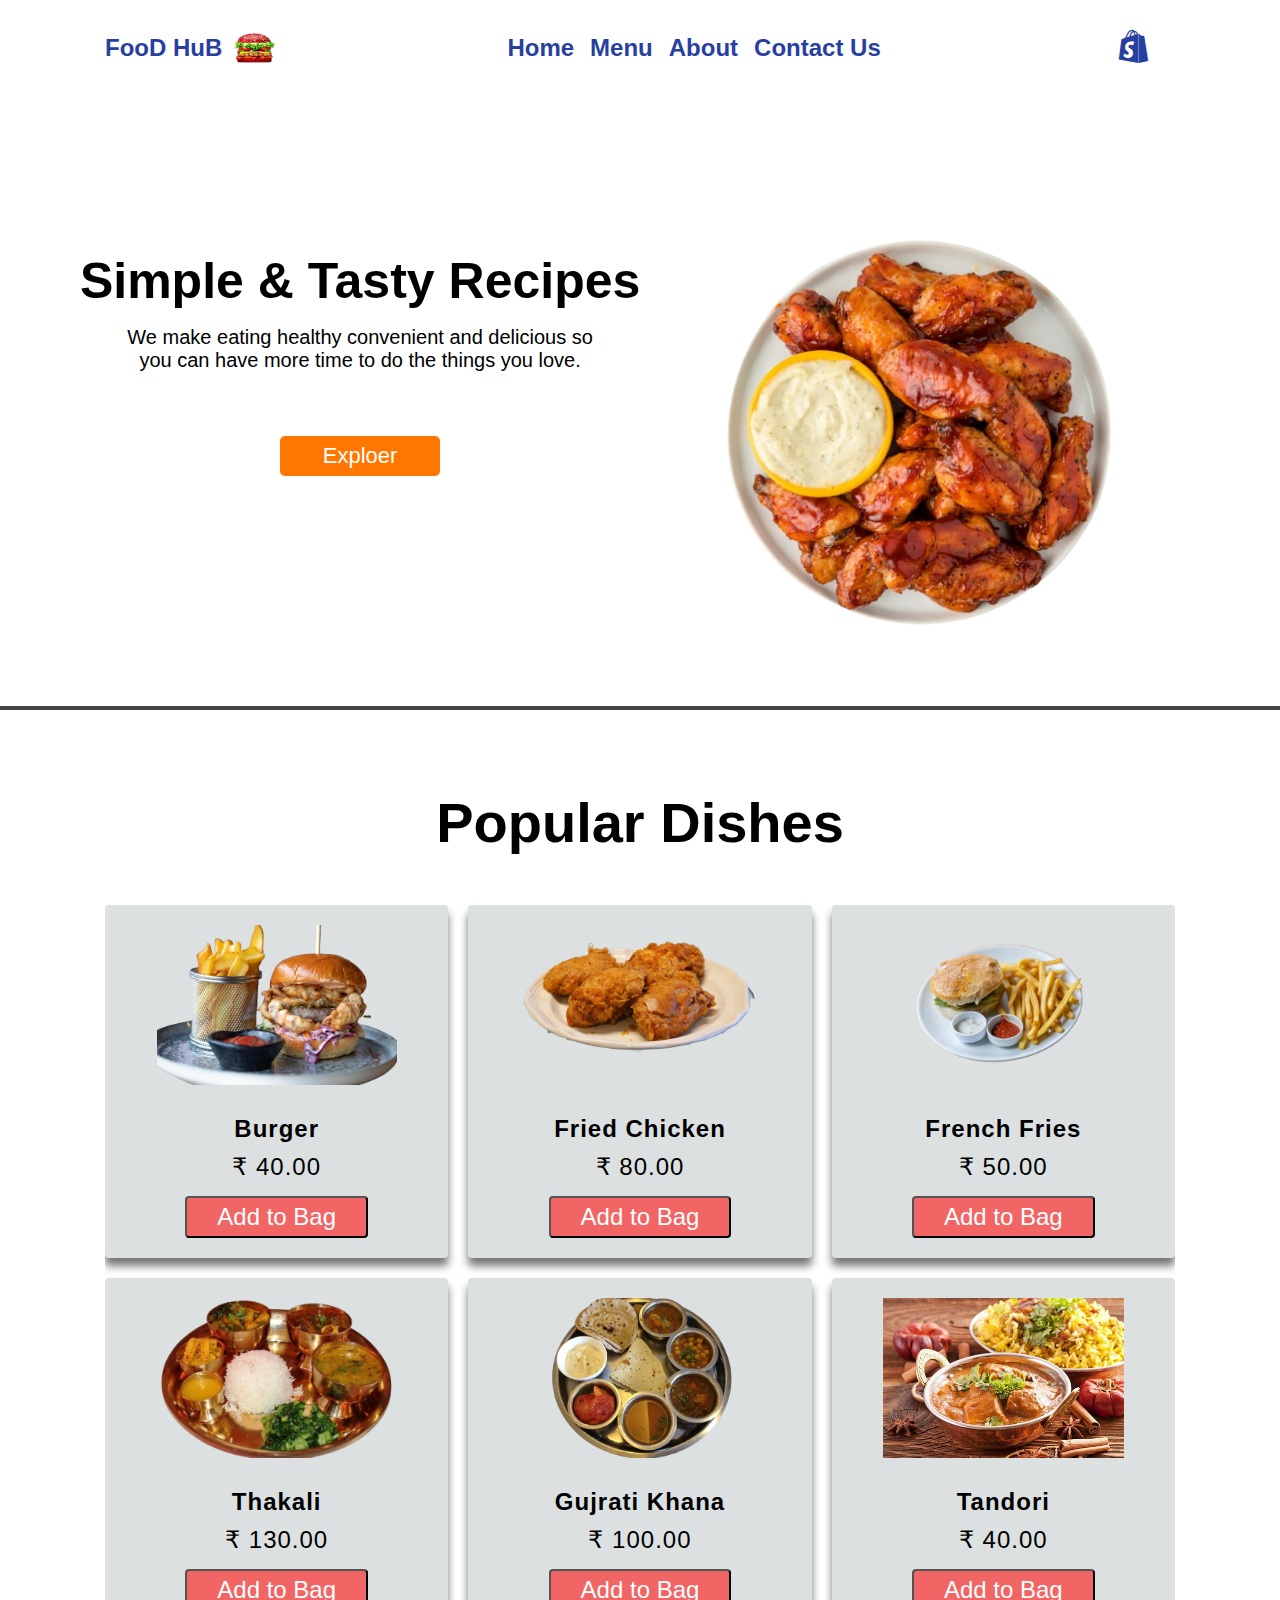
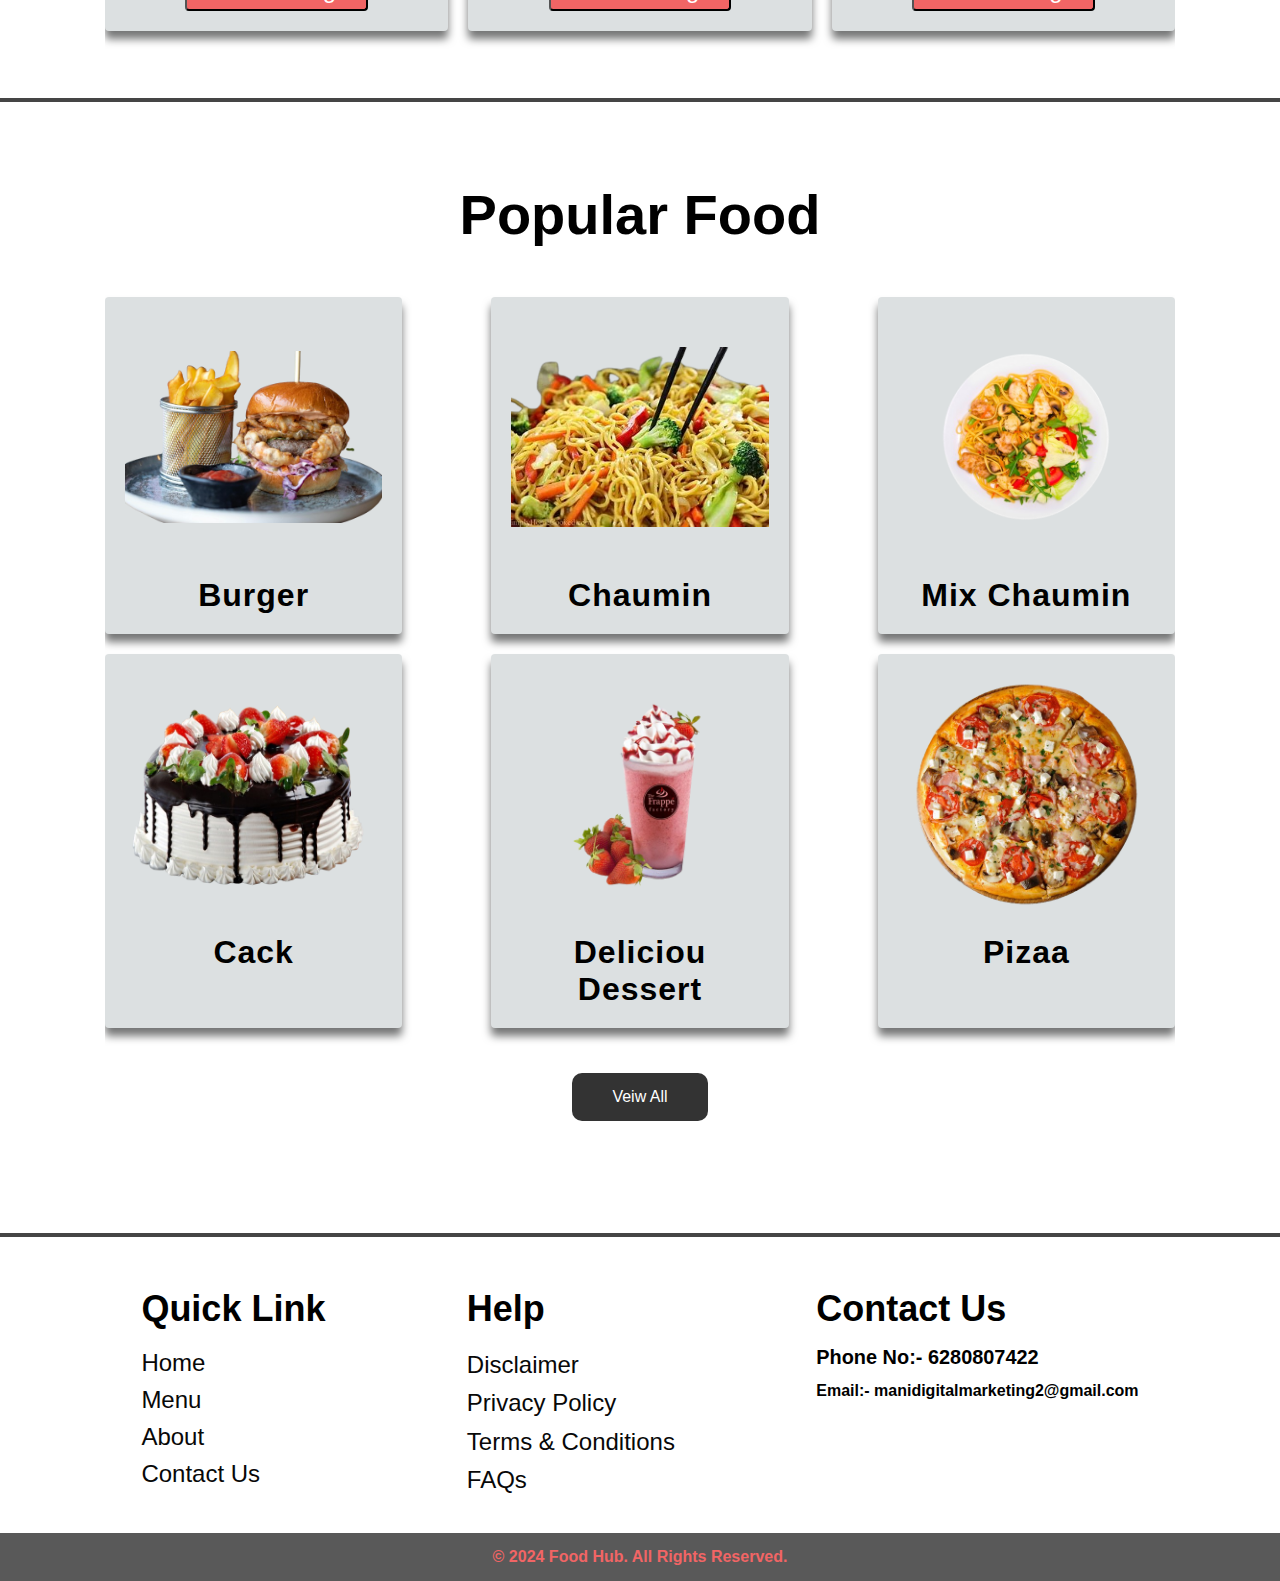
<file: index.html>
<!DOCTYPE html>
<html lang="en">

<head>
  <meta charset="UTF-8">
  <meta name="viewport" content="width=device-width, initial-scale=1.0">
  <link href='https://unpkg.com/boxicons@2.1.4/css/boxicons.min.css' rel='stylesheet'>
  <link rel="stylesheet" href="/css/style.css">
  <title>FooD HuB</title>
</head>

<body>
  <!---------------Nev Bar--------------->
  <header>
    <div class="nav container">
      <!---------------Nav Icon--------------->
      <i class='bx bx-menu' id="menu-icon"></i>
      <!---------------Logo--------------->
      <a href="/index.html">
        <div class="logo-i">
          <h2>FooD HuB</h2>
          <img src="/img/logo.png" alt="Logo" class="logo">
        </div>
      </a>
      <!---------------Nav-Bar--------------->
      <div class="navbar">
        <a href="/index.html" class="nav-link">Home</a>
        <a href="./menu/menu.html" class="nav-link">Menu</a>
        <a href="/page/about.html" class="nav-link">About</a>
        <a href="/page/contact.html" class="nav-link">Contact Us</a>
      </div>
      <!---------------Cart- Search--------------->
      <div class="serach-cart">
        <a href="/cart.html">
          <i class='bx bxl-shopify' id="cart-icon"></i>
          <span id="cart-item-count">0</span></a>
          </a>
      </div>
    </div>
  </header>


  <!----------banner---------->
  <div class="banner">
    <div class="banner-text">
      <h1>Simple &amp; Tasty Recipes</h1>
      <p> We make eating healthy convenient and delicious so <br> you can have more time to do the things you love.</p>
      <a href="/menu/menu.html"><button>Exploer</button></a>
    </div>
    <img src="/img/chiken.png" alt="">
    <a href="./pay.html"></a>
  </div>
  <hr>

  <!---------------Products 1--------------->
  <section class="products container" id="produts">
    <h2 class="heading">Popular Dishes</h2>
    <!---------------Products Container--------------->
    <div class="product-container" id="productList">

    </div>
  </section>
  <hr class="hr1">

  <!---------------Explaor Main Items--------------->

  <section class="products container" id="produts">
    <h2 class="heading">Popular Food</h2>
    <!---------------Products Container--------------->
    <div class="product-container" id="productLists">
      <div class="product">
        <img src="/img/burger.png" alt="" class="product-imgs">
        <div class="product-info">
          <h1>Burger</h1>
        </div>
      </div>
      <div class="product">
        <img src="/img/chaumin.png" alt="" class="product-imgs">
        <div class="product-info">
          <h1>Chaumin</h1>
        </div>
      </div>
      <div class="product">
        <img src="/img/dish.png" alt="" class="product-imgs">
        <div class="product-info">
          <h1>Mix Chaumin</h1>
        </div>
      </div>
      <div class="product">
        <img src="/img/cack.png" alt="" class="product-imgs">
        <div class="product-info">
          <h1 class="fact">Cack</h1>
        </div>
      </div>
      <div class="product">
        <img src="/img/deliciou-dessert.png" alt="" class="product-imgs">
        <div class="product-info">
          <h1 class="fact">Deliciou Dessert</h1>
        </div>
      </div>
      <div class="product">
        <img src="/img/pizaa.png" alt="" class="product-imgs">
        <div class="product-info">
          <h1 class="fact">Pizaa</h1>
        </div>
      </div>
    </div>
   <div class="more-btn">
    <a href="/menu/menu.html" class="btn">Veiw All</a>
   </div>

  </section>

  <hr class="hr1">

 <!---------------Footer--------------->
<footer>
  <div class="footer-hero">
    <div class="footer-l">
      <h2>Quick Link</h2>
      <div class="a-tag">
        <a href="/index.html" >Home</a>
        <a href="/menu/menu.html" >Menu</a>
        <a href="/page/about.html" >About</a>
        <a href="/page/contact.html" >Contact Us</a>
    </div>
  </div>
    <div class="footer-l">
      <h2>
        Help
      </h2>
      <div class="a-tag">
      <a href="/quick/disclaimer.html">Disclaimer</a>
      <a href="/quick/privacy.html">Privacy Policy</a>
      <a href="/quick/term.html">Terms & Conditions</a>
      <a href="/quick/faq.html">FAQs</a>
    </div>
  </div>
    <div class="footer-l">
      <h2>Contact Us</h2>
      <div class="a-tag">
        <h5>Phone No:- 6280807422</h5>
        <h6>Email:- manidigitalmarketing2@gmail.com</h6>
      </div>
    </div>
  </div>
  <div class="copyright">
    <h4>© 2024 Food Hub. All Rights Reserved.</h4>
  </div>
</footer>



  <!---------------Add Script--------------->
  <script src="/js/script.js"></script>
  <script src="/js/cart.js"></script>


</body>
</html>
</file>
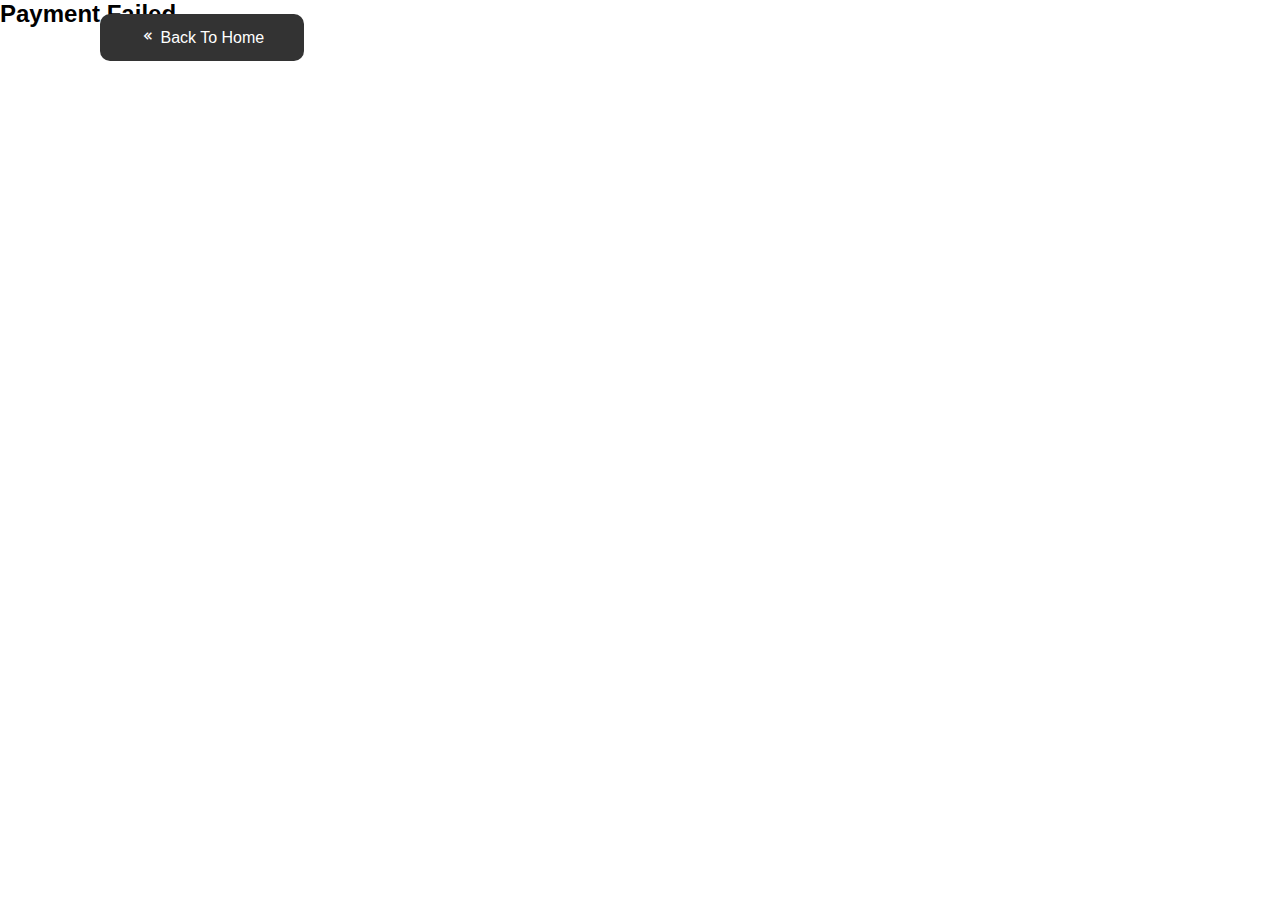
<file: cancel.html>
<!DOCTYPE html>
<html lang="en">
<head>
    <meta charset="UTF-8">
    <meta name="viewport" content="width=device-width, initial-scale=1.0">
    <link href='https://unpkg.com/boxicons@2.1.4/css/boxicons.min.css' rel='stylesheet'>
    <link rel="stylesheet" href="/css/style.css">
    <link rel="stylesheet" href="/css/cart.css">
    <title>Payment Cancel</title>
</head>
<body>
    
    <div class="sc-container">
<h2>Payment Failed</h2>
<a href="http://localhost:3000/cart.html" class="back-home-page btn">
    <i class='bx bx-chevrons-left'></i>
    <span>Back To Home</span>
</a>
    </div>

    <!----Script----->
    <script src="/js/script.js"></script>
</body>
</html>
</file>
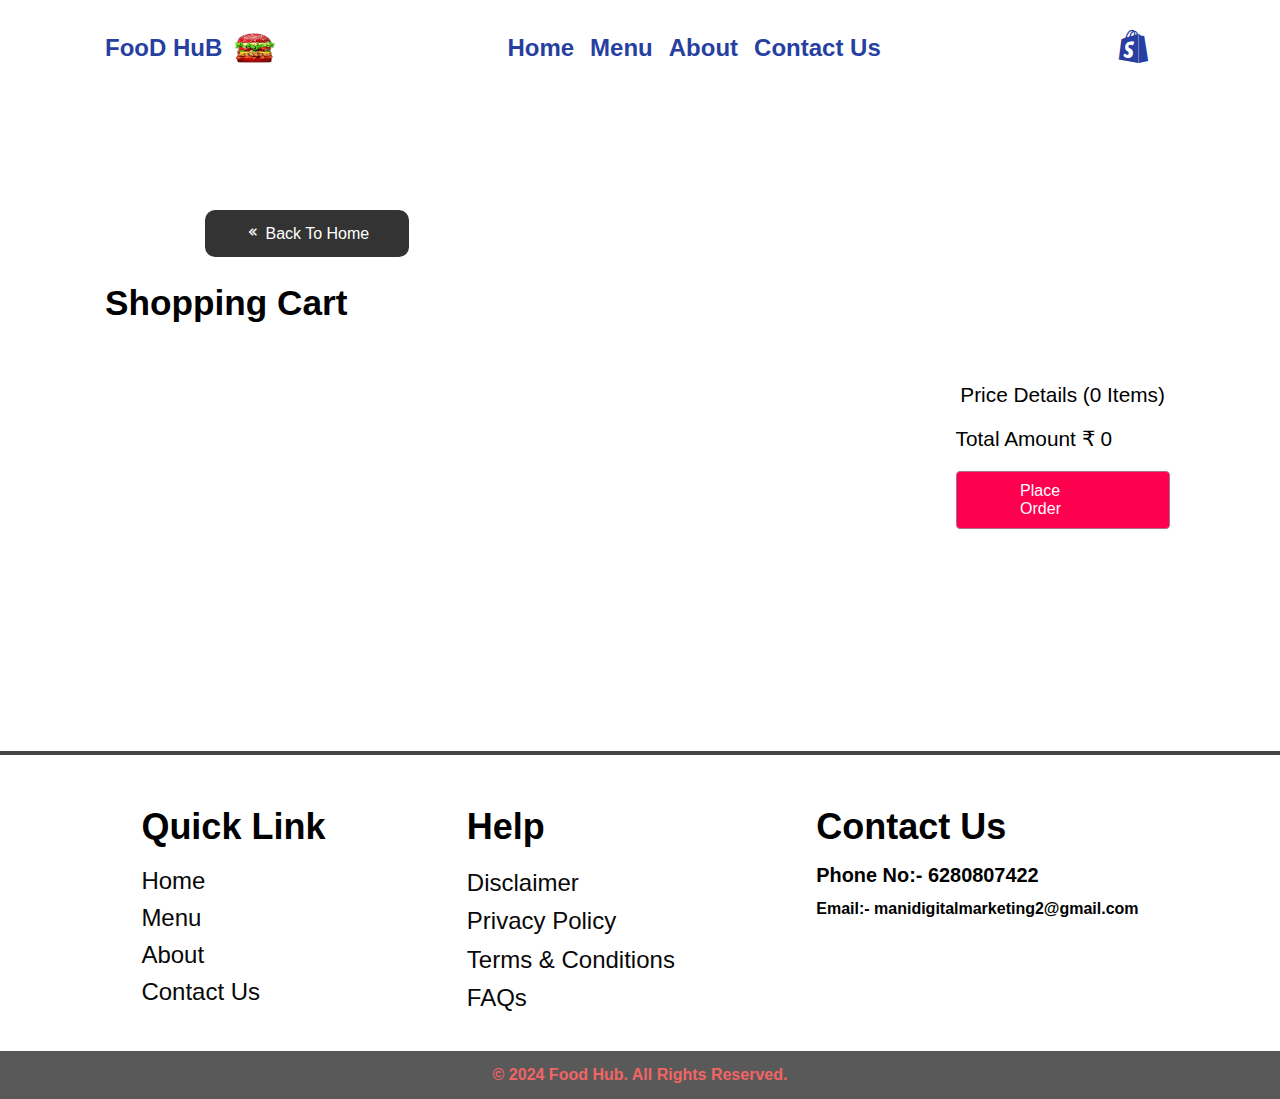
<file: cart.html>
<!DOCTYPE html>
<html lang="en">

<head>
  <meta charset="UTF-8">
  <meta name="viewport" content="width=device-width, initial-scale=1.0">
  <link href='https://unpkg.com/boxicons@2.1.4/css/boxicons.min.css' rel='stylesheet'>
  <link rel="stylesheet" href="/css/style.css">
  <link rel="stylesheet" href="/css/cart.css">

  <title>FooD HuB</title>
</head>

<body>
  <!---------------Nev Bar--------------->
  <header>
    <div class="nav container">
      <!---------------Nav Icon--------------->
      <i class='bx bx-menu' id="menu-icon"></i>
      <!---------------Logo--------------->
      <a href="/index.html">
        <div class="logo-i">
          <h2>FooD HuB</h2>
          <img src="/img/logo.png" alt="Logo" class="logo">
        </div>
      </a>
      <!---------------Nav-Bar--------------->
      <div class="navbar">
        <a href="/index.html" class="nav-link">Home</a>
        <a href="/menu/menu.html" class="nav-link">Menu</a>
        <a href="/page/about.html" class="nav-link">About</a>
        <a href="/page/contact.html" class="nav-link">Contact Us</a>
      </div>
      <!---------------Cart- Search--------------->
      <div class="serach-cart">
        <a href="/cart.html">
          <i class='bx bxl-shopify' id="cart-icon"></i>
          <span id="cart-item-count">0</span>
          </a>
      </div>
    </div>
  </header>

  <!----------Item In Cart---------->
  <section class="cart-container container">
    <a href="/index.html" class="back-home-page btn">
        <i class='bx bx-chevrons-left'></i>
        <span>Back To Home</span>
    </a>

    <h2 class="cart-s-title">Shopping Cart</h2>
    <div class="cart-box">
      <div class="cart-data">
        <div id="cartItems">

            
          </div>
      </div>
      <div class="cart-t">
        <div id="cartTotal">
         
  
      </div>
      
    </div>
    </div>
  </section>
  <hr>




 <!---------------Footer--------------->
 <footer>
  <div class="footer-hero">
    <div class="footer-l">
      <h2>Quick Link</h2>
      <div class="a-tag">
        <a href="/index.html" >Home</a>
        <a href="/menu/menu.html" >Menu</a>
        <a href="/page/about.html" >About</a>
        <a href="/page/contact.html" >Contact Us</a>
    </div>
  </div>
    <div class="footer-l">
      <h2>
        Help
      </h2>
      <div class="a-tag">
      <a href="/quick/disclaimer.html">Disclaimer</a>
      <a href="/quick/privacy.html">Privacy Policy</a>
      <a href="/quick/term.html">Terms & Conditions</a>
      <a href="/quick/faq.html">FAQs</a>
    </div>
  </div>
    <div class="footer-l">
      <h2>Contact Us</h2>
      <div class="a-tag">
        <h5>Phone No:- 6280807422</h5>
        <h6>Email:- manidigitalmarketing2@gmail.com</h6>
      </div>
    </div>
  </div>
  <div class="copyright">
    <h4>© 2024 Food Hub. All Rights Reserved.</h4>
  </div>
</footer>


  <!---------------Add Script--------------->
  <script src="/js/items.js"></script>
  <script src="/js/script.js"></script>
  <script src="/js/cart.js"></script>
  <script src="/js/pay.js"></script>
</body>
</html>
</file>
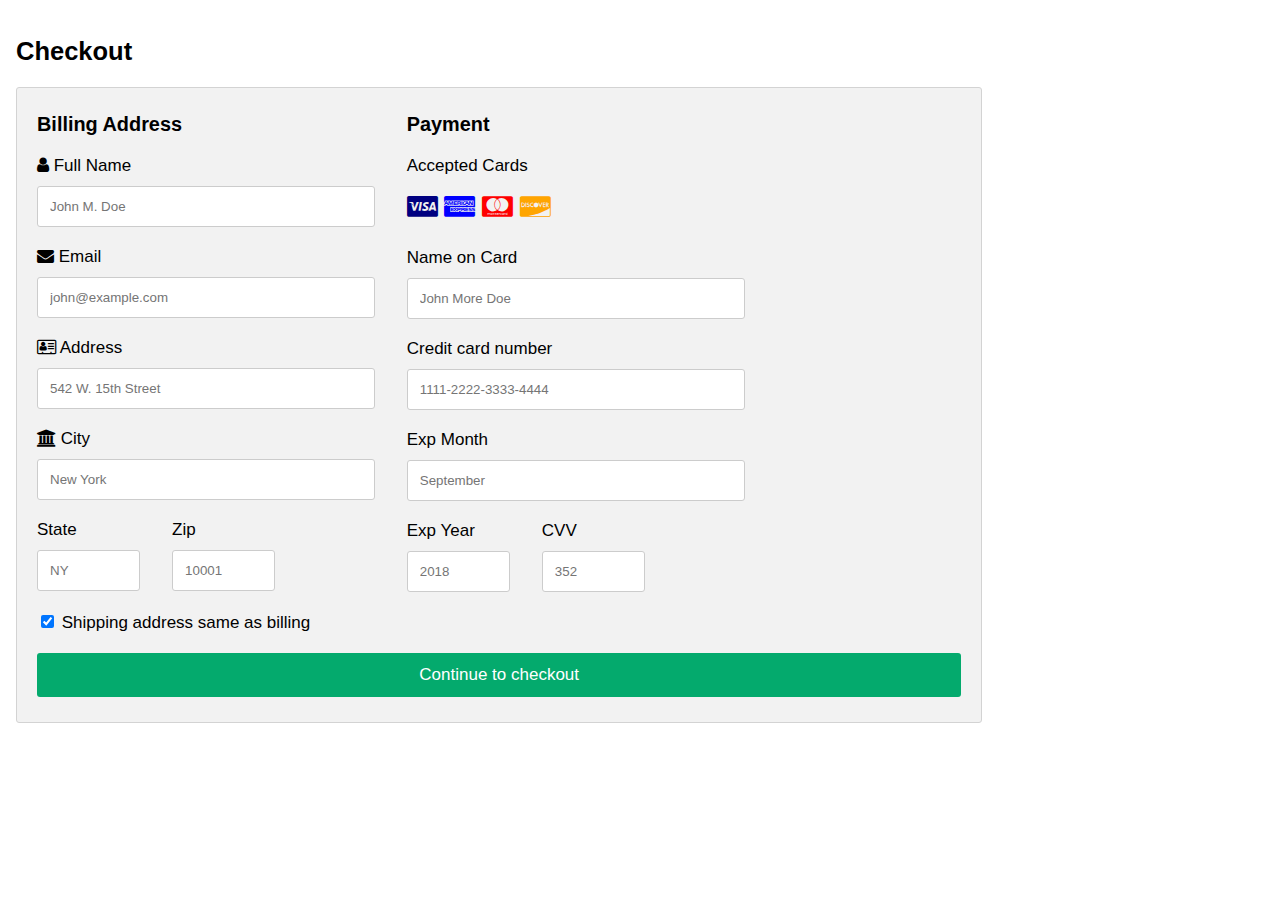
<file: pay.html>
<!DOCTYPE html>
<html>
<head>
<meta name="viewport" content="width=device-width, initial-scale=1">
<link rel="stylesheet" href="https://cdnjs.cloudflare.com/ajax/libs/font-awesome/4.7.0/css/font-awesome.min.css">
<style>
body {
  font-family: Arial;
  font-size: 17px;
  padding: 8px;
}

* {
  box-sizing: border-box;
}

.row {
  width: 80%;
  display: -ms-flexbox; /* IE10 */
  display: flex;
  -ms-flex-wrap: wrap; /* IE10 */
  flex-wrap: wrap;
  margin: 0 -16px;
}

.col-25 {
  -ms-flex: 25%; /* IE10 */
  flex: 25%;
}

.col-50 {
  -ms-flex: 50%; /* IE10 */
  flex: 50%;
}

.col-75 {
  -ms-flex: 75%; /* IE10 */
  flex: 75%;
}
form{
  align-items: center;
}

.col-25,
.col-50,
.col-75 {
  padding: 0 16px;
  align-items: center;
  justify-content: center;
}

.container {
  background-color: #f2f2f2;
  padding: 5px 20px 15px 20px;
  border: 1px solid lightgrey;
  border-radius: 3px;
  justify-content: center;
}

input[type=text] {
  width: 100%;
  margin-bottom: 20px;
  padding: 12px;
  border: 1px solid #ccc;
  border-radius: 3px;
}

label {
  margin-bottom: 10px;
  display: block;
}

.icon-container {
  margin-bottom: 20px;
  padding: 7px 0;
  font-size: 24px;
}

.btn {
  background-color: #04AA6D;
  color: white;
  padding: 12px;
  margin: 10px 0;
  border: none;
  width: 100%;
  border-radius: 3px;
  cursor: pointer;
  font-size: 17px;
}

.btn:hover {
  background-color: #45a049;
}

a {
  color: #2196F3;
}

hr {
  border: 1px solid lightgrey;
}

span.price {
  float: right;
  color: grey;
}

/* Responsive layout - when the screen is less than 800px wide, make the two columns stack on top of each other instead of next to each other (also change the direction - make the "cart" column go on top) */
@media (max-width: 800px) {
  .row {
    flex-direction: column-reverse;
  }
  .col-25 {
    margin-bottom: 20px;
  }
}
</style>
</head>
<body>

  <h2>Checkout</h2>
  <div class="row">
    <div class="col-75">
      <div class="container">
        <form action="">
        
          <div class="row">
            <div class="col-50">
              <h3>Billing Address</h3>
              <label for="fname"><i class="fa fa-user"></i> Full Name</label>
              <input type="text" id="fname" name="firstname" placeholder="John M. Doe">
              <label for="email"><i class="fa fa-envelope"></i> Email</label>
              <input type="text" id="email" name="email" placeholder="john@example.com">
              <label for="adr"><i class="fa fa-address-card-o"></i> Address</label>
              <input type="text" id="adr" name="address" placeholder="542 W. 15th Street">
              <label for="city"><i class="fa fa-institution"></i> City</label>
              <input type="text" id="city" name="city" placeholder="New York">
  
              <div class="row">
                <div class="col-50">
                  <label for="state">State</label>
                  <input type="text" id="state" name="state" placeholder="NY">
                </div>
                <div class="col-50">
                  <label for="zip">Zip</label>
                  <input type="text" id="zip" name="zip" placeholder="10001">
                </div>
              </div>
            </div>
  
            <div class="col-50">
              <h3>Payment</h3>
              <label for="fname">Accepted Cards</label>
              <div class="icon-container">
                <i class="fa fa-cc-visa" style="color:navy;"></i>
                <i class="fa fa-cc-amex" style="color:blue;"></i>
                <i class="fa fa-cc-mastercard" style="color:red;"></i>
                <i class="fa fa-cc-discover" style="color:orange;"></i>
              </div>
              <label for="cname">Name on Card</label>
              <input type="text" id="cname" name="cardname" placeholder="John More Doe">
              <label for="ccnum">Credit card number</label>
              <input type="text" id="ccnum" name="cardnumber" placeholder="1111-2222-3333-4444">
              <label for="expmonth">Exp Month</label>
              <input type="text" id="expmonth" name="expmonth" placeholder="September">
              <div class="row">
                <div class="col-50">
                  <label for="expyear">Exp Year</label>
                  <input type="text" id="expyear" name="expyear" placeholder="2018">
                </div>
                <div class="col-50">
                  <label for="cvv">CVV</label>
                  <input type="text" id="cvv" name="cvv" placeholder="352">
                </div>
              </div>
            </div>
            
          </div>
          <label>
            <input type="checkbox" checked="checked" name="sameadr"> Shipping address same as billing
          </label>
          <input type="submit" value="Continue to checkout" class="btn">
        </form>
      </div>
    </div>
    
  </div>

</body>
</html>
</file>
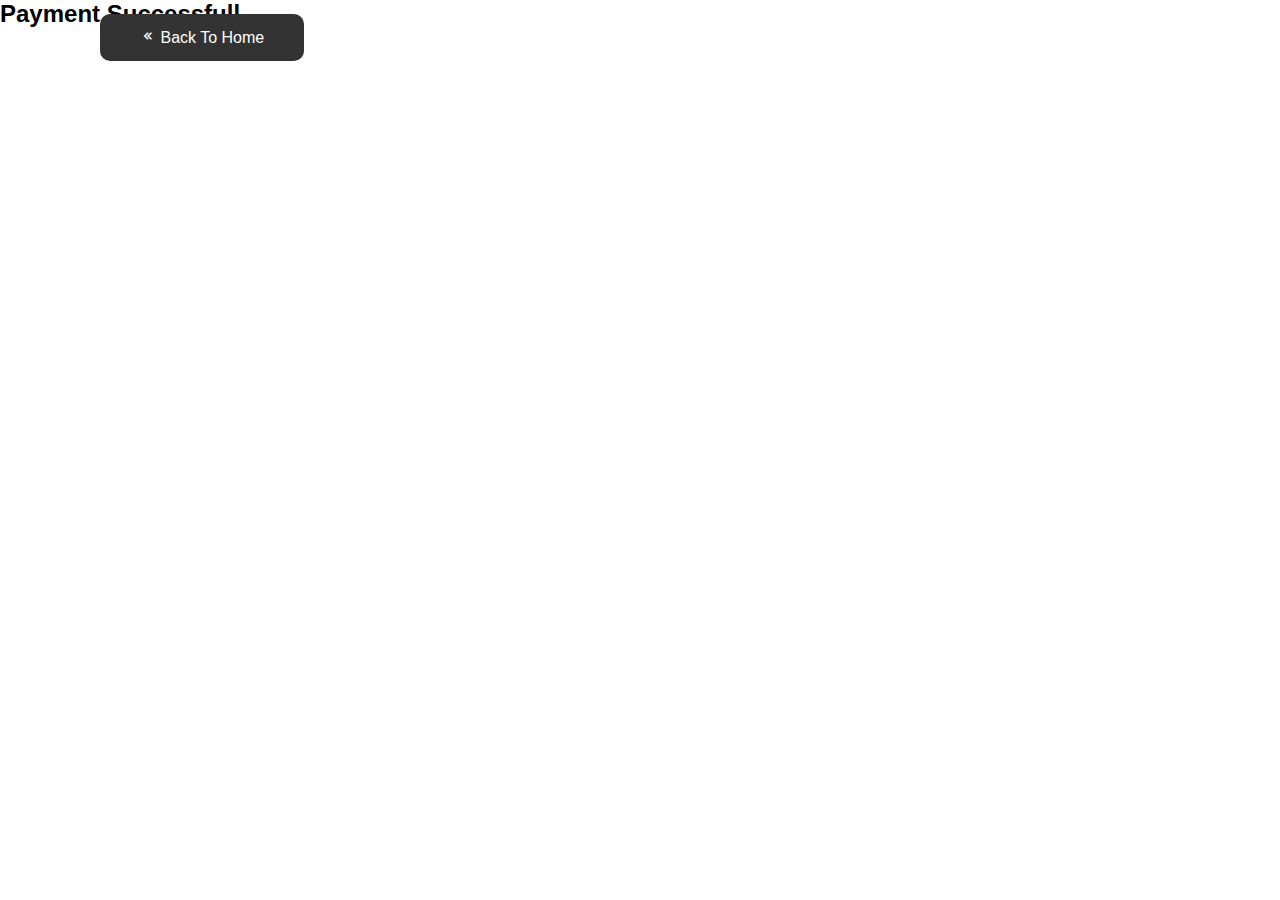
<file: success.html>
<!DOCTYPE html>
<html lang="en">
<head>
    <meta charset="UTF-8">
    <meta name="viewport" content="width=device-width, initial-scale=1.0">
    <link href='https://unpkg.com/boxicons@2.1.4/css/boxicons.min.css' rel='stylesheet'>
    <link rel="stylesheet" href="/css/style.css">
    <link rel="stylesheet" href="/css/cart.css">
    <title>Payment Success</title>
</head>
<body>
    
    <div class="sc-container">
<h2>Payment Successfull</h2>
<a href="http://localhost:3000/" class="back-home-page btn">
    <i class='bx bx-chevrons-left'></i>
    <span>Back To Home</span>
</a>
    </div>

    <!----Script----->
    <script src="/js/script.js"></script>
</body>
</html>
</file>
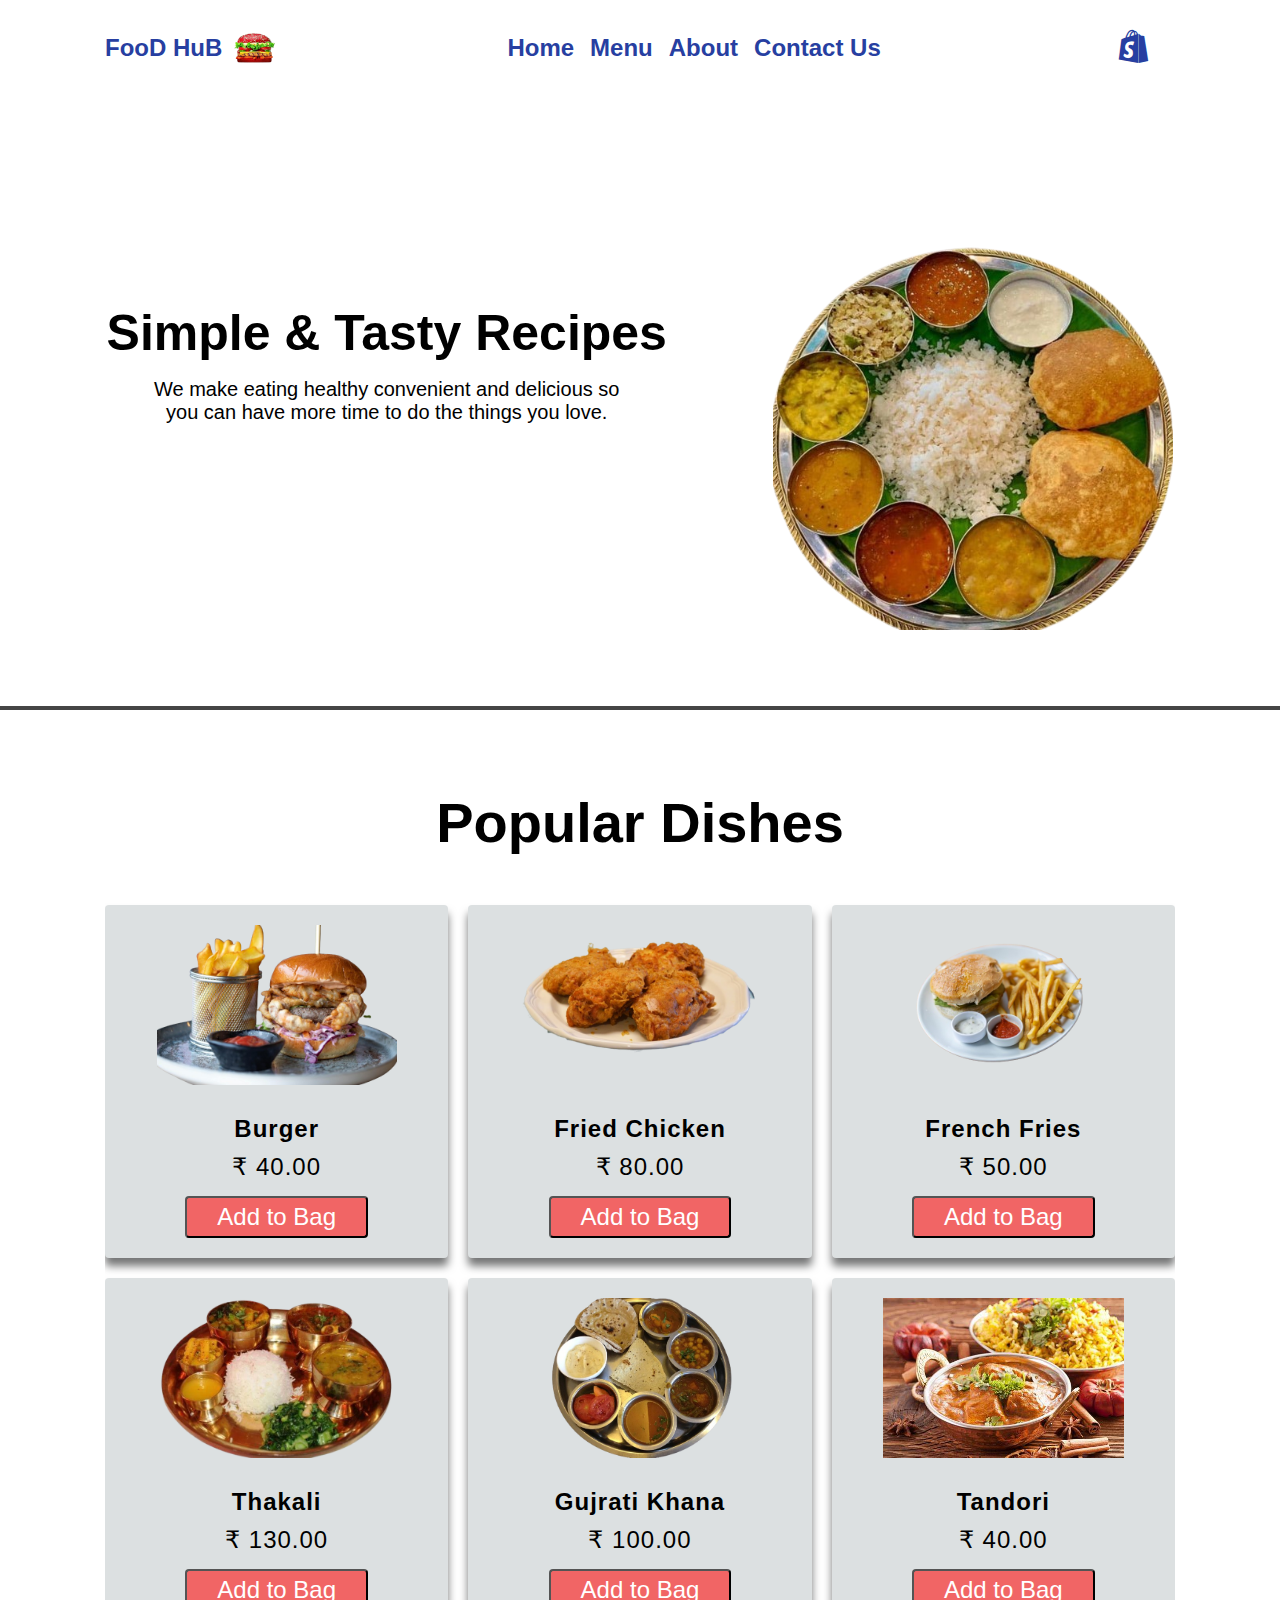
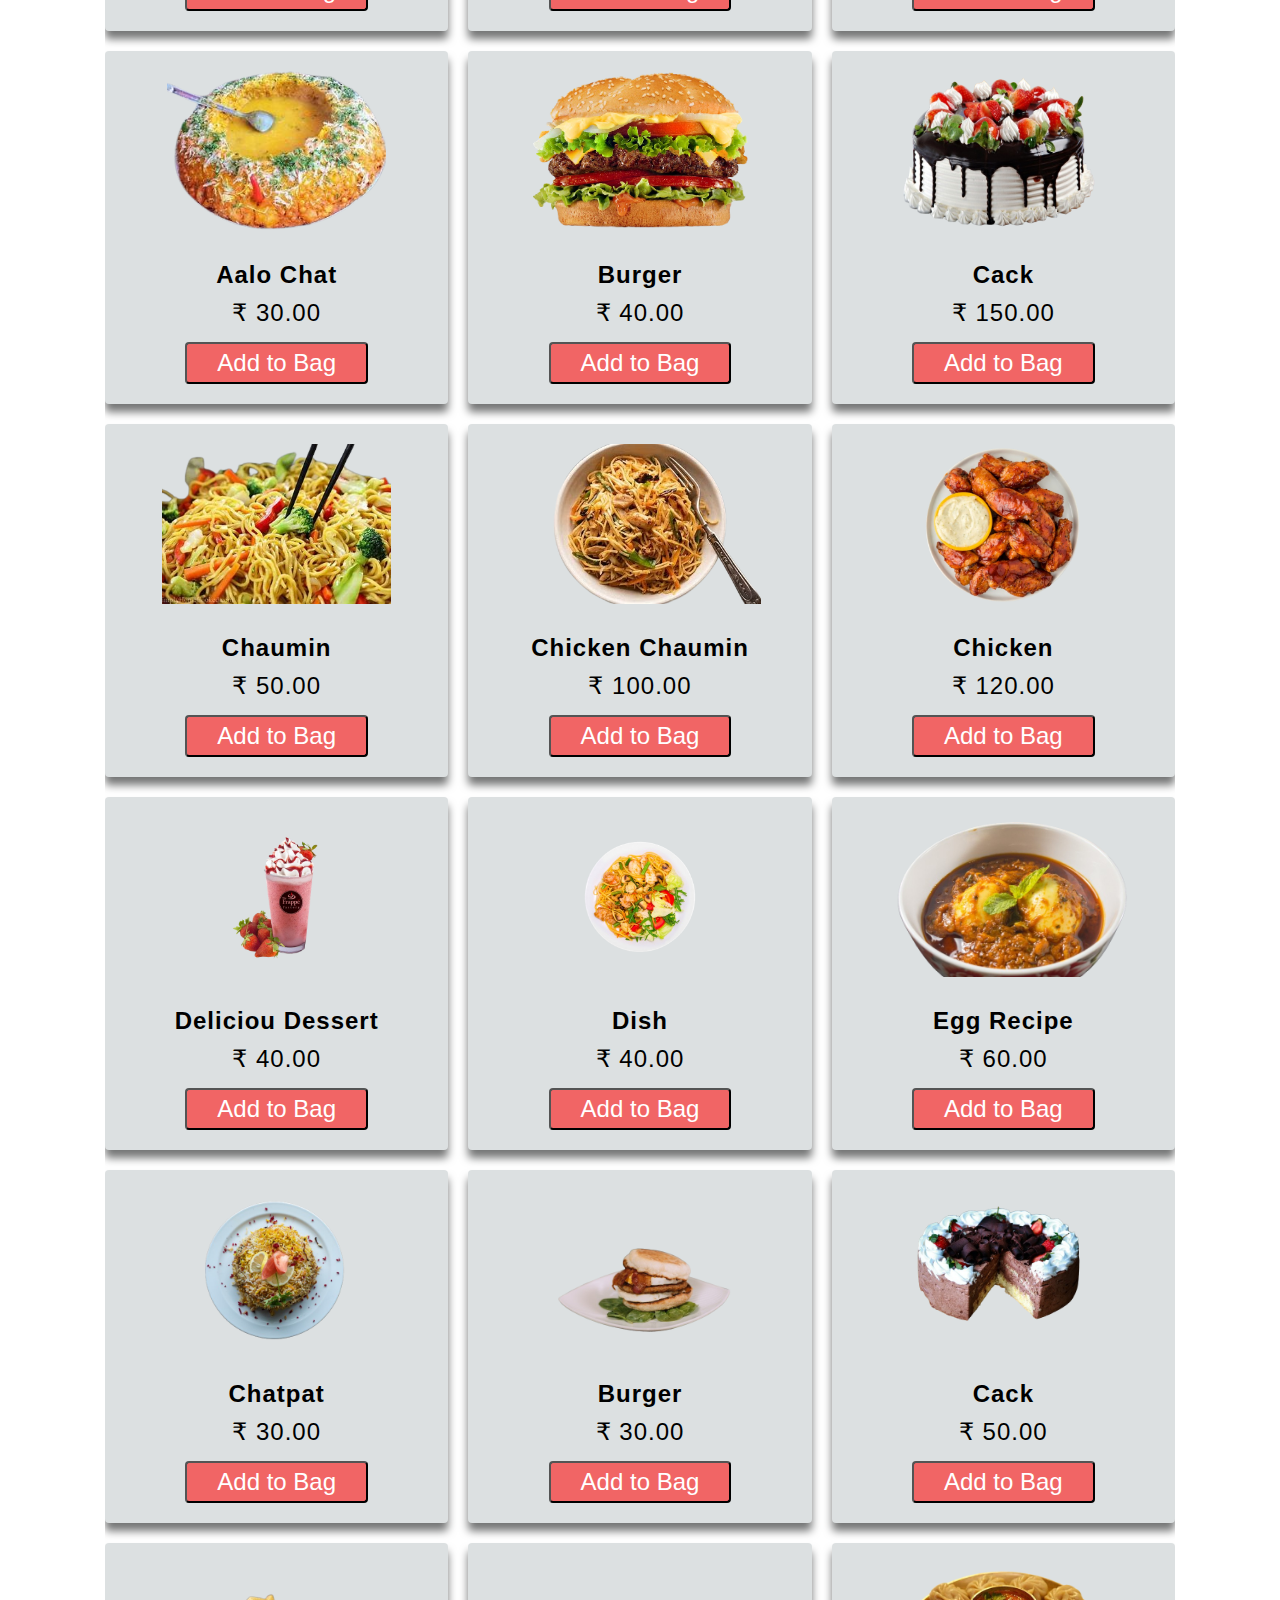
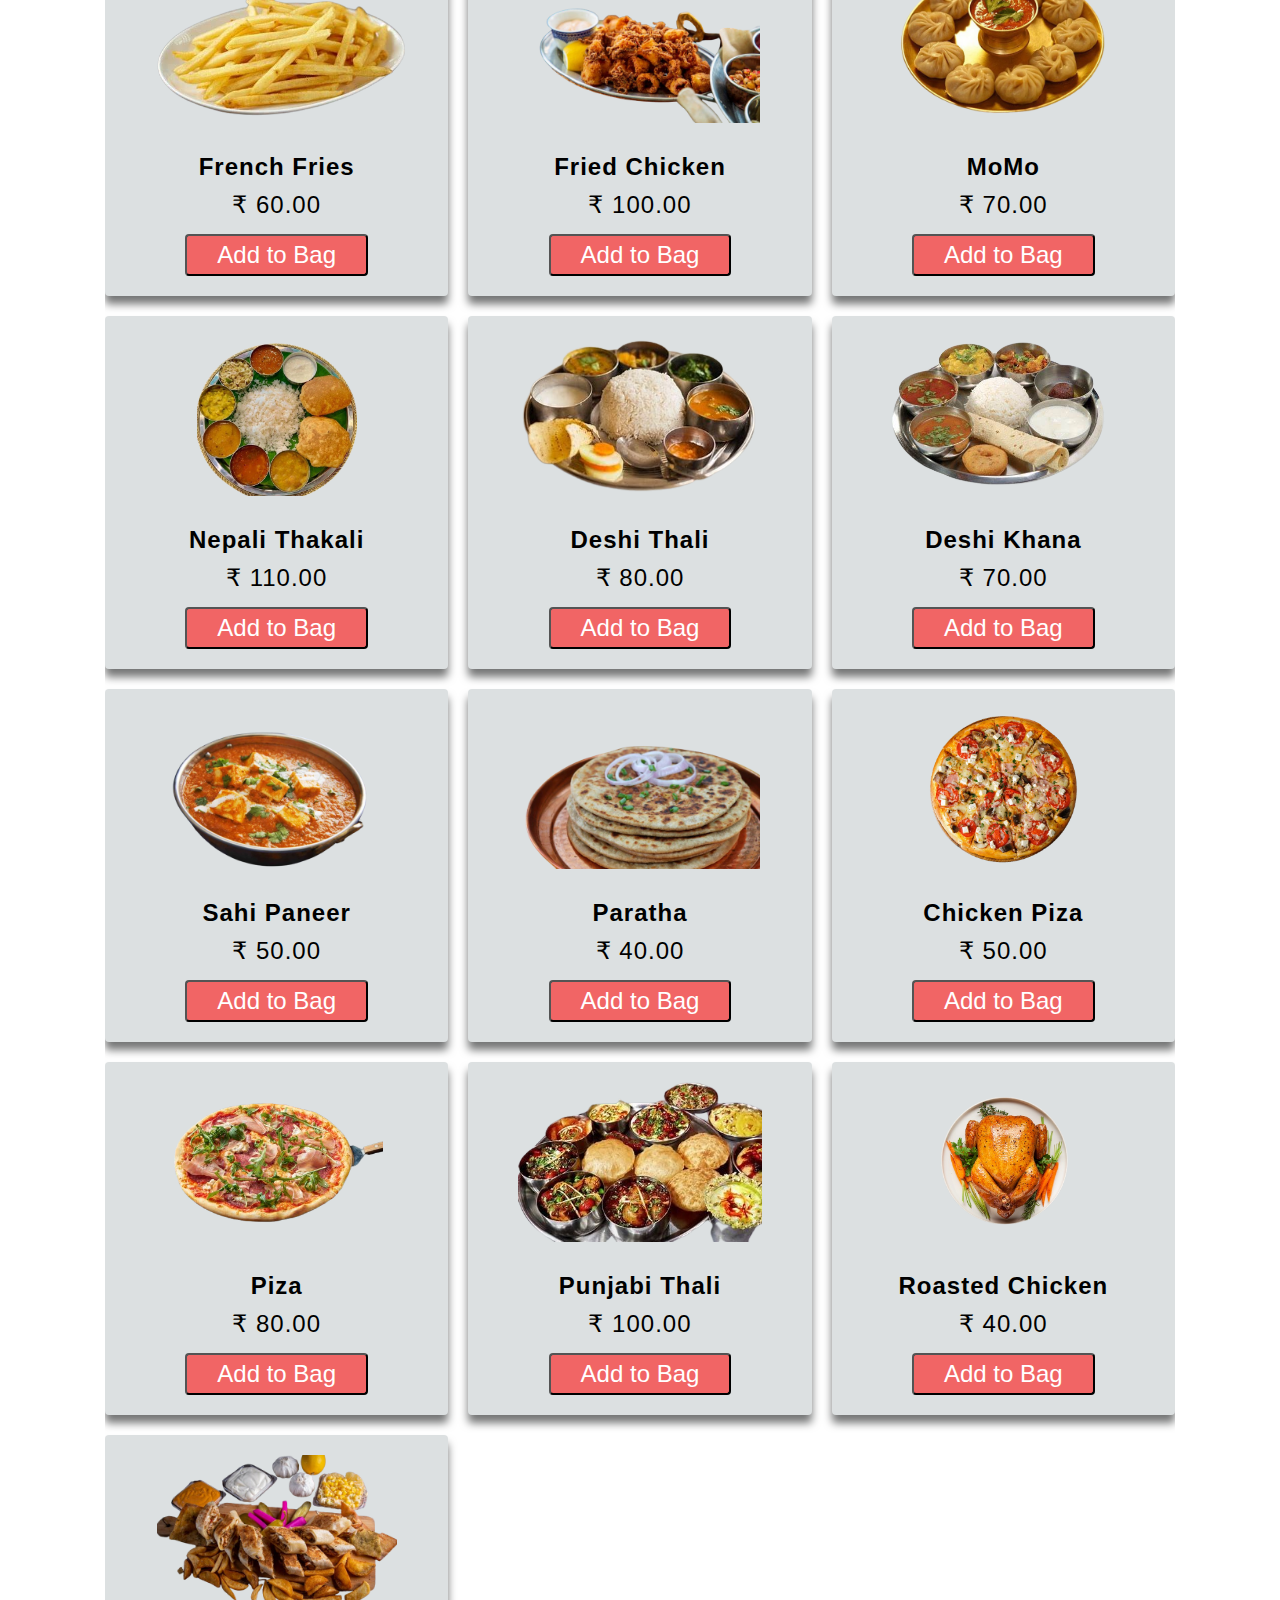
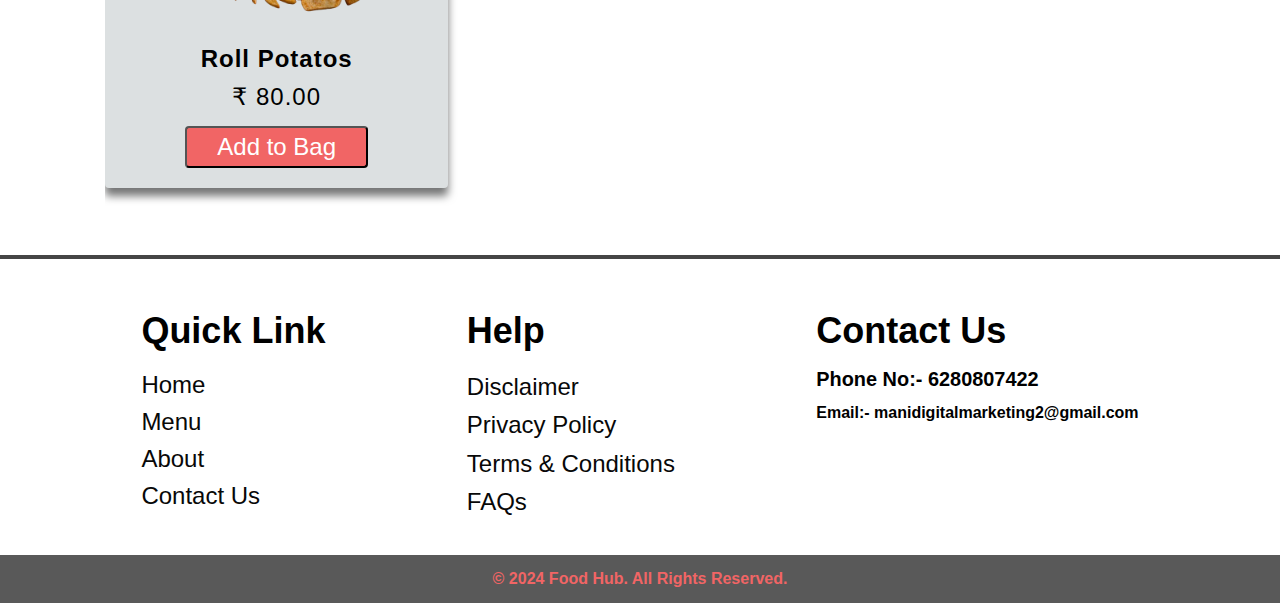
<file: menu/menu.html>
<!DOCTYPE html>
<html lang="en">

<head>
  <meta charset="UTF-8">
  <meta name="viewport" content="width=device-width, initial-scale=1.0">
  <link href='https://unpkg.com/boxicons@2.1.4/css/boxicons.min.css' rel='stylesheet'>
  <link rel="stylesheet" href="/css/style.css">
  <title>FooD HuB</title>
</head>

<body>
  <!---------------Nev Bar--------------->
  <header>
    <div class="nav container">
      <!---------------Nav Icon--------------->
      <i class='bx bx-menu' id="menu-icon"></i>
      <!---------------Logo--------------->
      <a href="/index.html">
        <div class="logo-i">
          <h2>FooD HuB</h2>
          <img src="/img/logo.png" alt="Logo" class="logo">
        </div>
      </a>
      <!---------------Nav-Bar--------------->
      <div class="navbar">
        <a href="/index.html" class="nav-link">Home</a>
        <a href="/menu/menu.html" class="nav-link">Menu</a>
        <a href="/page/about.html" class="nav-link">About</a>
        <a href="/page/contact.html" class="nav-link">Contact Us</a>
      </div>
      <!---------------Cart- Search--------------->
      <div class="serach-cart">
        <a href="/cart.html">
          <i class='bx bxl-shopify' id="cart-icon"></i>
          <span id="cart-item-count">0</span></a>
      </div>
    </div>
  </header>

  <!----------banner---------->
  <div class="banner">
    <div class="banner-text">
      <h1>Simple &amp; Tasty Recipes</h1>
      <p> We make eating healthy convenient and delicious so <br> you can have more time to do the things you love.</p>
    </div>
    <img src="/img/nep.png" alt="">
  </div>
  <hr>

  <!---------------Products 1--------------->
  <section class="products container" id="produts">
    <h2 class="heading">Popular Dishes</h2>
    <!---------------Products Container--------------->
    <div class="product-container" id="productList">
        
    </div>
  </section>
  <hr class="hr1">

 <!---------------Footer--------------->
<footer>
  <div class="footer-hero">
    <div class="footer-l">
      <h2>Quick Link</h2>
      <div class="a-tag">
        <a href="/index.html" >Home</a>
        <a href="/menu/menu.html" >Menu</a>
        <a href="/page/about.html" >About</a>
        <a href="/page/contact.html" >Contact Us</a>
    </div>
  </div>
    <div class="footer-l">
      <h2>
        Help
      </h2>
      <div class="a-tag">
      <a href="/quick/disclaimer.html">Disclaimer</a>
      <a href="/quick/privacy.html">Privacy Policy</a>
      <a href="/quick/term.html">Terms & Conditions</a>
      <a href="/quick/faq.html">FAQs</a>
    </div>
  </div>
    <div class="footer-l">
      <h2>Contact Us</h2>
      <div class="a-tag">
        <h5>Phone No:- 6280807422</h5>
        <h6>Email:- manidigitalmarketing2@gmail.com</h6>
      </div>
    </div>
  </div>
  <div class="copyright">
    <h4>© 2024 Food Hub. All Rights Reserved.</h4>
  </div>
</footer>

  <!---------------Add Script--------------->
  <script src="/js/items.js"></script>
  <script src="/js/menu.js"></script>
  <script src="/js/cart.js"></script>

</body>
</html>
</file>
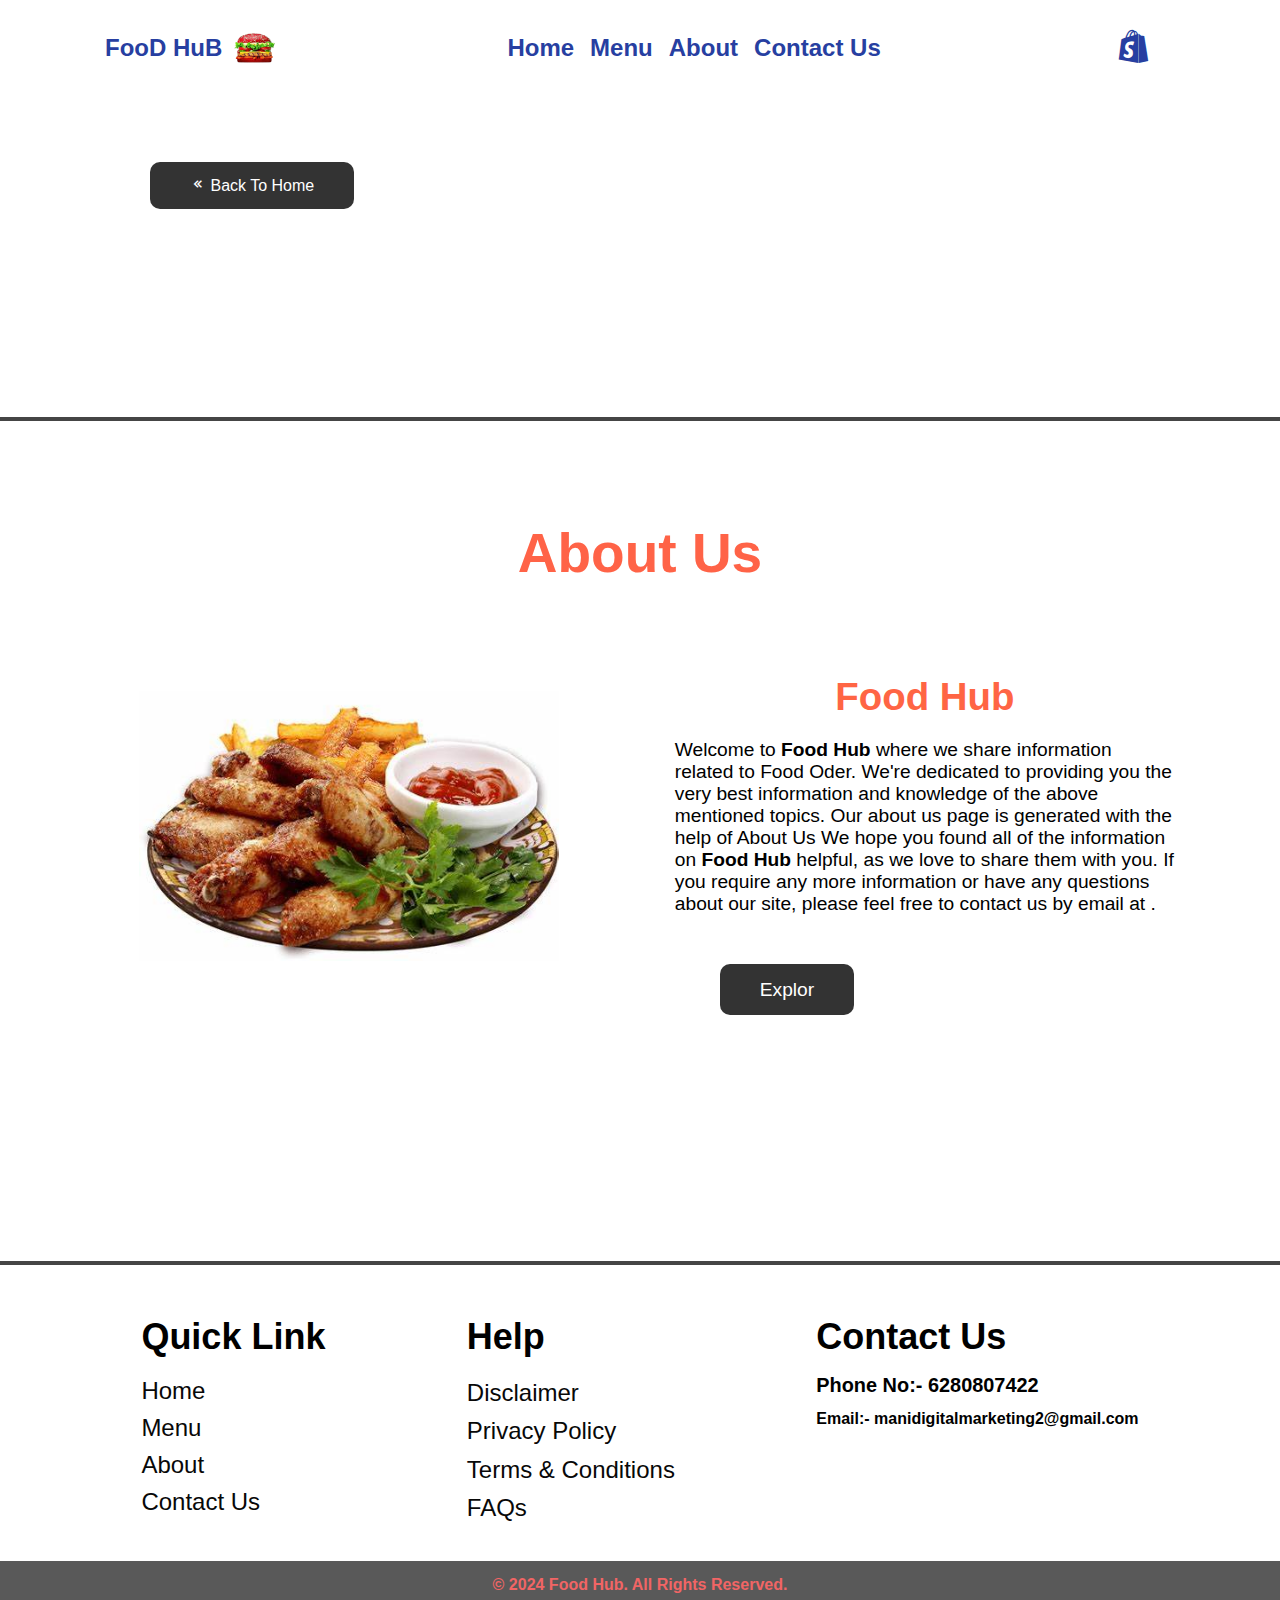
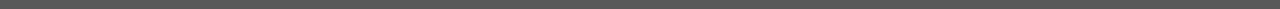
<file: page/about.html>
<!DOCTYPE html>
<html lang="en">

<head>
  <meta charset="UTF-8">
  <meta name="viewport" content="width=device-width, initial-scale=1.0">
  <link href='https://unpkg.com/boxicons@2.1.4/css/boxicons.min.css' rel='stylesheet'>
  <link rel="stylesheet" href="/css/style.css">
  <title>FooD HuB</title>
</head>

<body>
  <!---------------Nev Bar--------------->
  <header>
    <div class="nav container">
      <!---------------Nav Icon--------------->
      <i class='bx bx-menu' id="menu-icon"></i>
      <!---------------Logo--------------->
      <a href="/index.html">
        <div class="logo-i">
          <h2>FooD HuB</h2>
          <img src="/img/logo.png" alt="Logo" class="logo">
        </div>
      </a>
      <!---------------Nav-Bar--------------->
      <div class="navbar">
        <a href="/index.html" class="nav-link">Home</a>
        <a href="/menu/menu.html" class="nav-link">Menu</a>
        <a href="/page/about.html" class="nav-link">About</a>
        <a href="/page/contact.html" class="nav-link">Contact Us</a>
      </div>
      <!---------------Cart- Search--------------->
      <div class="serach-cart">
        <a href="/cart.html">
          <i class='bx bxl-shopify' id="cart-icon"></i>
          <span id="cart-item-count">0</span></a>
      </div>
    </div>
  </header>


  <!----------Item In Cart---------->
  <section class="cart-container container">
    <a href="/index.html" class="back-home-page btn">
        <i class='bx bx-chevrons-left'></i>
        <span>Back To Home</span>
    </a>

  </section>
  <hr>
<!----------about---------->
<div class="container">
  <div class="about-section">
      <h1>About Us </h1>
  </div>

  <div class="container-hed">
      <div class="im">
          <img src="/img/ab.jpg" alt="">
      </div>
      <div class="hero-content">
          <h1><b>Food  Hub</b></h1>
      <p> Welcome to <b>Food  Hub</b> where we share information related to Food Oder. We're dedicated to providing you the very best information and knowledge of the above mentioned topics. Our about us page is generated with the help of About Us We hope you found all of the information on <b>Food  Hub</b> helpful, as we love to share them with you. If you require any more information or have any questions about our site, please feel free to contact us by email at <b></b>.</p>
      
      <div class="btna">  <a href="/menu/menu.html" class="btn">Explor</a></div>
    
      
  </div>
      
</div>
          

</div>

<hr>

 <!---------------Footer--------------->
 <footer>
  <div class="footer-hero">
    <div class="footer-l">
      <h2>Quick Link</h2>
      <div class="a-tag">
        <a href="/index.html" >Home</a>
        <a href="/menu/menu.html" >Menu</a>
        <a href="/page/about.html" >About</a>
        <a href="/page/contact.html" >Contact Us</a>
    </div>
  </div>
    <div class="footer-l">
      <h2>
        Help
      </h2>
      <div class="a-tag">
      <a href="/quick/disclaimer.html">Disclaimer</a>
      <a href="/quick/privacy.html">Privacy Policy</a>
      <a href="/quick/term.html">Terms & Conditions</a>
      <a href="/quick/faq.html">FAQs</a>
    </div>
  </div>
    <div class="footer-l">
      <h2>Contact Us</h2>
      <div class="a-tag">
        <h5>Phone No:- 6280807422</h5>
        <h6>Email:- manidigitalmarketing2@gmail.com</h6>
      </div>
    </div>
  </div>
  <div class="copyright">
    <h4>© 2024 Food Hub. All Rights Reserved.</h4>
  </div>
</footer>

  <!---------------Add Script--------------->
  <script src="/js/script.js"></script>
</body>
</html>
</file>
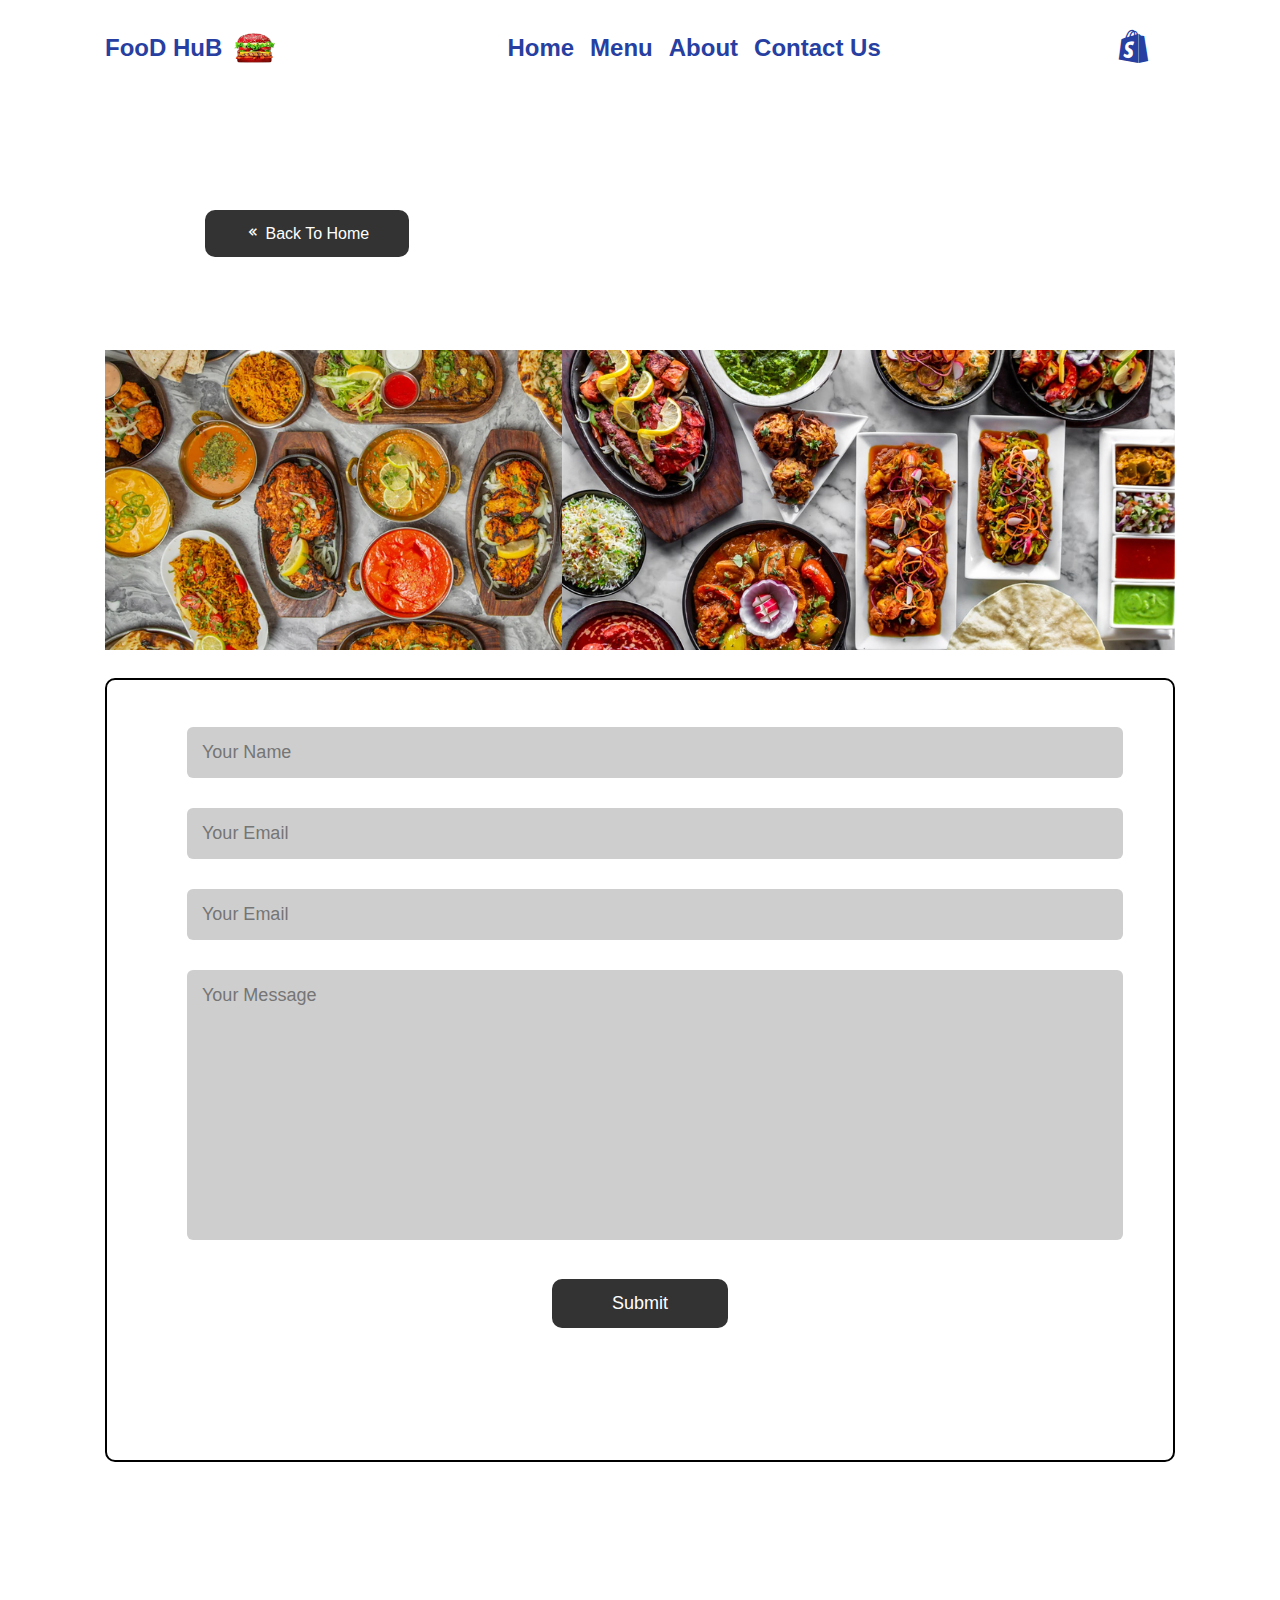
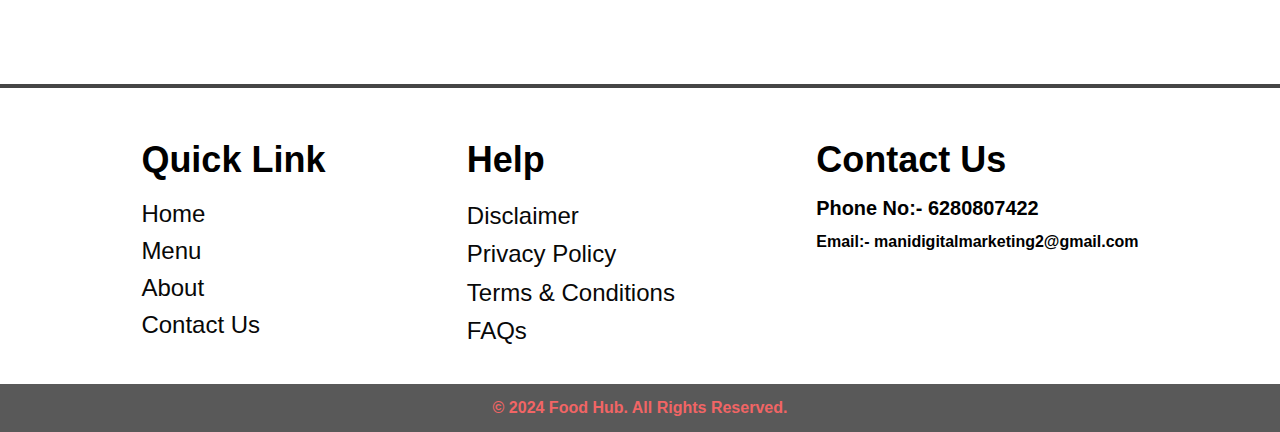
<file: page/contact.html>
<!DOCTYPE html>
<html lang="en">

<head>
  <meta charset="UTF-8">
  <meta name="viewport" content="width=device-width, initial-scale=1.0">
  <link href='https://unpkg.com/boxicons@2.1.4/css/boxicons.min.css' rel='stylesheet'>
  <link rel="stylesheet" href="/css/style.css">
  <link rel="stylesheet" href="/css/cart.css">
  <title>FooD HuB</title>
</head>

<body>
  <!---------------Nev Bar--------------->
  <header>
    <div class="nav container">
      <!---------------Nav Icon--------------->
      <i class='bx bx-menu' id="menu-icon"></i>
      <!---------------Logo--------------->
      <a href="/index.html">
        <div class="logo-i">
          <h2>FooD HuB</h2>
          <img src="/img/logo.png" alt="Logo" class="logo">
        </div>
      </a>
      <!---------------Nav-Bar--------------->
      <div class="navbar">
        <a href="/index.html" class="nav-link">Home</a>
        <a href="/menu/menu.html" class="nav-link">Menu</a>
        <a href="/page/about.html" class="nav-link">About</a>
        <a href="/page/contact.html" class="nav-link">Contact Us</a>
      </div>
      <!---------------Cart- Search--------------->
      <div class="serach-cart">
        <a href="/cart.html">
          <i class='bx bxl-shopify' id="cart-icon"></i>
          <span id="cart-item-count">0</span></a>
      </div>
    </div>
  </header>

  <!----------Item In Cart---------->
  <section class="cart-container container contact">
    
    <a href="/index.html" class="back-home-page btn">
        <i class='bx bx-chevrons-left'></i>
        <span>Back To Home</span>
    </a>

    <div class="row">
 
       <div class="image">
          <img src="/img/banner-1.png" alt="">
       </div>
       <div class="contact-right">
        <form name="submit-to-google-sheet">
            <input type="text" name="Name" placeholder="Your Name" required>
            <input type="text" name="Email" placeholder="Your Email" required>
            <input type="text" name="Email" placeholder="Your Email" required>
            <textarea name="Message" rows="6" placeholder="Your Message"></textarea>
            <button type="submit" class="btn btn2">Submit</button>
        </form>
        <span id="msg"></span>
    </div>
    </div>
 
 </section>


<hr>
 <!---------------Footer--------------->
<footer>
  <div class="footer-hero">
    <div class="footer-l">
      <h2>Quick Link</h2>
      <div class="a-tag">
        <a href="/index.html" >Home</a>
        <a href="/menu/menu.html" >Menu</a>
        <a href="/page/about.html" >About</a>
        <a href="/page/contact.html" >Contact Us</a>
    </div>
  </div>
    <div class="footer-l">
      <h2>
        Help
      </h2>
      <div class="a-tag">
      <a href="/quick/disclaimer.html">Disclaimer</a>
      <a href="/quick/privacy.html">Privacy Policy</a>
      <a href="/quick/term.html">Terms & Conditions</a>
      <a href="/quick/faq.html">FAQs</a>
    </div>
  </div>
    <div class="footer-l">
      <h2>Contact Us</h2>
      <div class="a-tag">
        <h5>Phone No:- 6280807422</h5>
        <h6>Email:- manidigitalmarketing2@gmail.com</h6>
      </div>
    </div>
  </div>
  <div class="copyright">
    <h4>© 2024 Food Hub. All Rights Reserved.</h4>
  </div>
</footer>


  <!---------------Add Script--------------->
  <script src="/js/script.js"></script>
  <script src="/js/contact.js"></script>

</body>
</html>
</file>
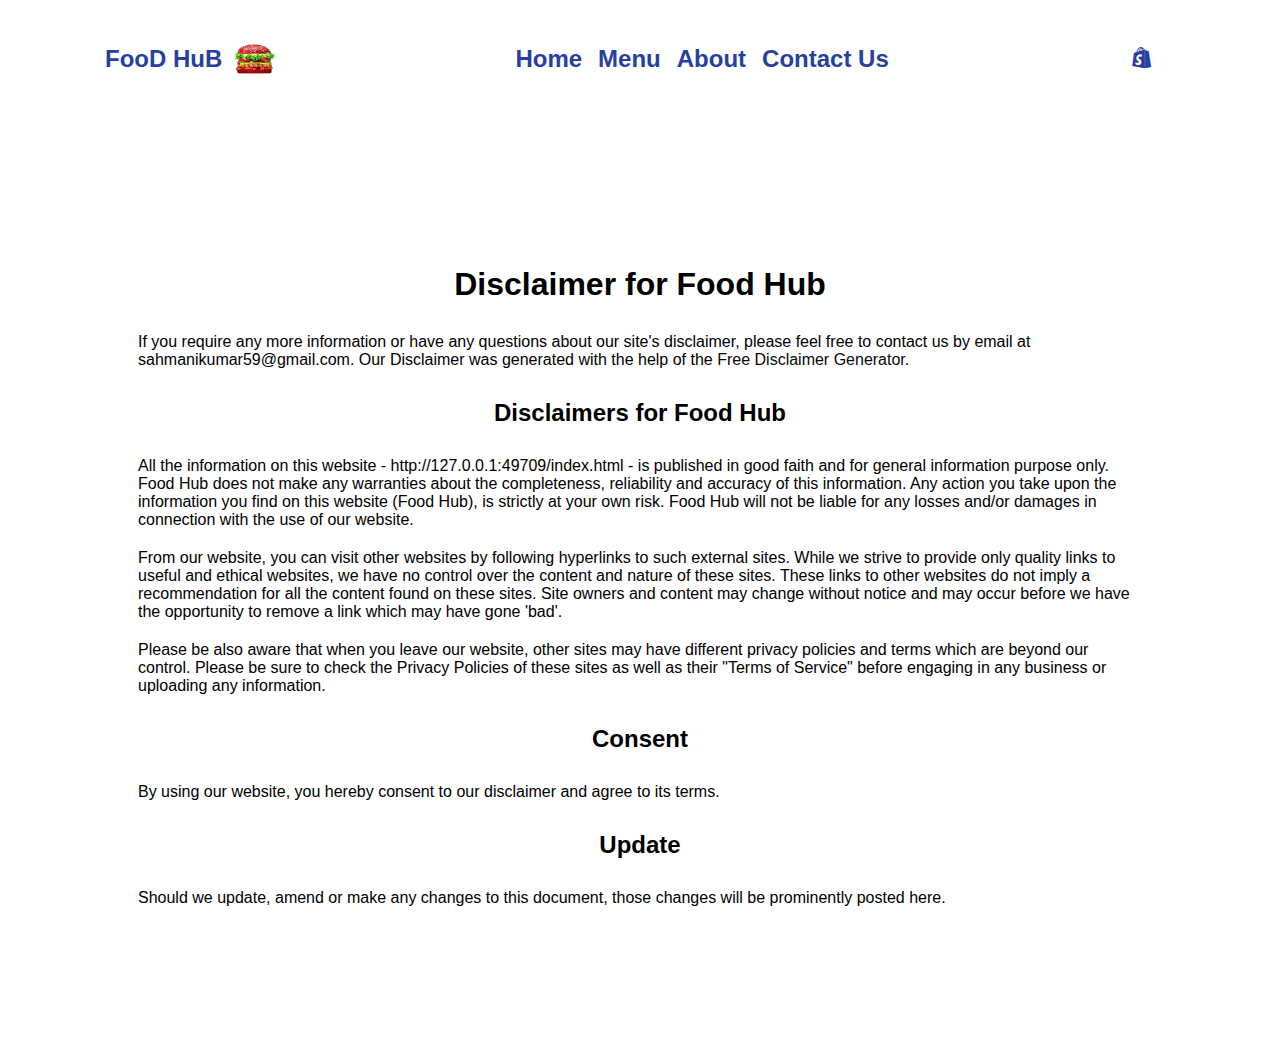
<file: quick/disclaimer.html>
<!DOCTYPE html>
<html lang="en">

<head>
  <meta charset="UTF-8">
  <meta name="viewport" content="width=device-width, initial-scale=1.0">
  <link href='https://unpkg.com/boxicons@2.1.4/css/boxicons.min.css' rel='stylesheet'>
  <link rel="stylesheet" href="/quick/style.css">
  <title>FooD HuB</title>
</head>

<body>
  <!---------------Nev Bar--------------->
  <header>
    <div class="nav container">
      <!---------------Nav Icon--------------->
      <i class='bx bx-menu' id="menu-icon"></i>
      <!---------------Logo--------------->
      <a href="/index.html">
        <div class="logo-i">
          <h2>FooD HuB</h2>
          <img src="/img/logo.png" alt="Logo" class="logo">
        </div>
      </a>
      <!---------------Nav-Bar--------------->
      <div class="navbar">
        <a href="/index.html" class="nav-link">Home</a>
        <a href="/menu/menu.html" class="nav-link">Menu</a>
        <a href="/page/about.html" class="nav-link">About</a>
        <a href="/page/contact.html" class="nav-link">Contact Us</a>
      </div>
      <!---------------Cart- Search--------------->
      <div class="serach-cart">
        <a href="/cart.html">
          <i class='bx bxl-shopify' id="cart-icon"></i>
          <span id="cart-item-count">0</span></a>
      </div>
    </div>
  </header>

  <!---------------Disclaimer--------------->

  <div class="disclaimer">
    
  <h1>Disclaimer for Food  Hub</h1>

  <p>If you require any more information or have any questions about our site's disclaimer, please feel free to contact us by email at sahmanikumar59@gmail.com. Our Disclaimer was generated with the help of the <a href="https://www.disclaimergenerator.net/">Free Disclaimer Generator</a>.</p>
  
  <h2>Disclaimers for Food Hub</h2>
  
  <p>All the information on this website - http://127.0.0.1:49709/index.html - is published in good faith and for general information purpose only. Food Hub does not make any warranties about the completeness, reliability and accuracy of this information. Any action you take upon the information you find on this website (Food Hub), is strictly at your own risk. Food Hub will not be liable for any losses and/or damages in connection with the use of our website.</p>
  
  <p>From our website, you can visit other websites by following hyperlinks to such external sites. While we strive to provide only quality links to useful and ethical websites, we have no control over the content and nature of these sites. These links to other websites do not imply a recommendation for all the content found on these sites. Site owners and content may change without notice and may occur before we have the opportunity to remove a link which may have gone 'bad'.</p>
  
  <p>Please be also aware that when you leave our website, other sites may have different privacy policies and terms which are beyond our control. Please be sure to check the Privacy Policies of these sites as well as their "Terms of Service" before engaging in any business or uploading any information.</p>
  
  <h2>Consent</h2>
  
  <p>By using our website, you hereby consent to our disclaimer and agree to its terms.</p>
  
  <h2>Update</h2>
  
  <p>Should we update, amend or make any changes to this document, those changes will be prominently posted here.</p>
  </div>

  <!---------------Add Script--------------->
  <script src="/js/script.js"></script>

</body>
</html>
</file>
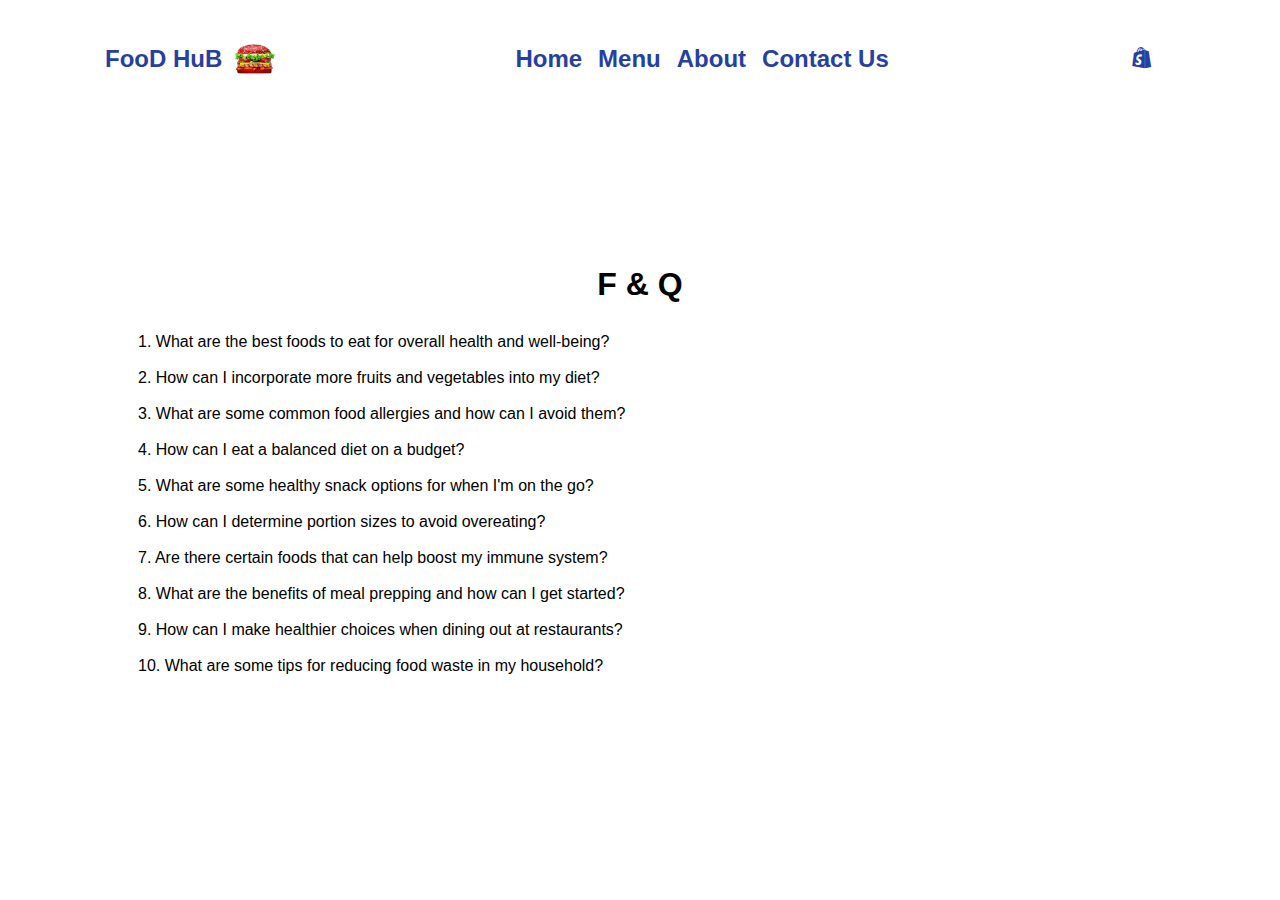
<file: quick/faq.html>
<!DOCTYPE html>
<html lang="en">

<head>
  <meta charset="UTF-8">
  <meta name="viewport" content="width=device-width, initial-scale=1.0">
  <link href='https://unpkg.com/boxicons@2.1.4/css/boxicons.min.css' rel='stylesheet'>
  <link rel="stylesheet" href="/quick/style.css">
  <title>FooD HuB</title>
</head>

<body>
  <!---------------Nev Bar--------------->
  <header>
    <div class="nav container">
      <!---------------Nav Icon--------------->
      <i class='bx bx-menu' id="menu-icon"></i>
      <!---------------Logo--------------->
      <a href="/index.html">
        <div class="logo-i">
          <h2>FooD HuB</h2>
          <img src="/img/logo.png" alt="Logo" class="logo">
        </div>
      </a>
      <!---------------Nav-Bar--------------->
      <div class="navbar">
        <a href="/index.html" class="nav-link">Home</a>
        <a href="/menu/menu.html" class="nav-link">Menu</a>
        <a href="/page/about.html" class="nav-link">About</a>
        <a href="/page/contact.html" class="nav-link">Contact Us</a>
      </div>
      <!---------------Cart- Search--------------->
      <div class="serach-cart">
        <a href="/cart.html">
          <i class='bx bxl-shopify' id="cart-icon"></i>
          <span id="cart-item-count">0</span></a>
      </div>
    </div>
  </header>

  <!------F&Q------>

  <div class="faq">
    <h1> F & Q
    </h1>
    <p>
      1. What are the best foods to eat for overall health and well-being?<br><br>
      2. How can I incorporate more fruits and vegetables into my diet?<br><br>
      3. What are some common food allergies and how can I avoid them?<br><br>
      4. How can I eat a balanced diet on a budget?<br><br>
      5. What are some healthy snack options for when I'm on the go?<br><br>
      6. How can I determine portion sizes to avoid overeating?<br><br>
      7. Are there certain foods that can help boost my immune system?<br><br>
      8. What are the benefits of meal prepping and how can I get started?<br><br>
      9. How can I make healthier choices when dining out at restaurants?<br><br>
      10. What are some tips for reducing food waste in my household?</p>
  </div>


  <!---------------Add Script--------------->
  <script src="/js/script.js"></script>

</body>
</html>
</file>
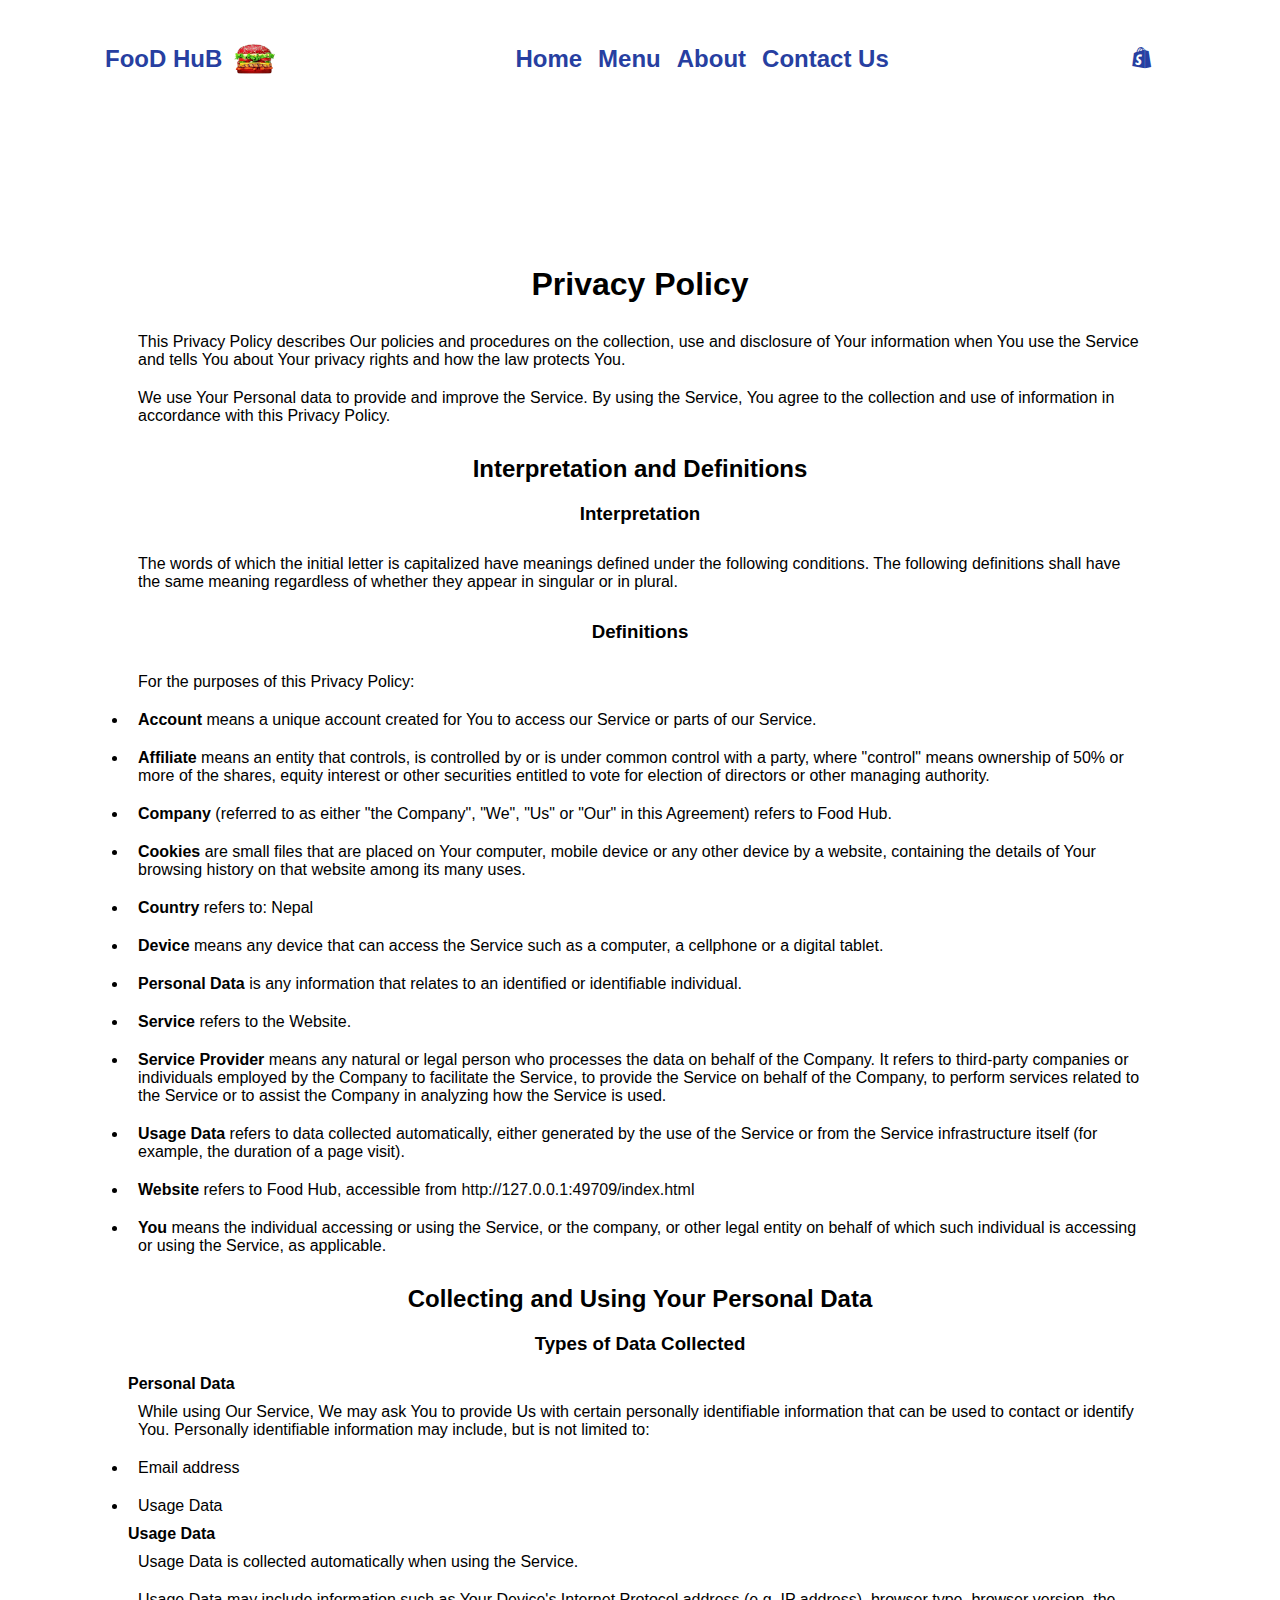
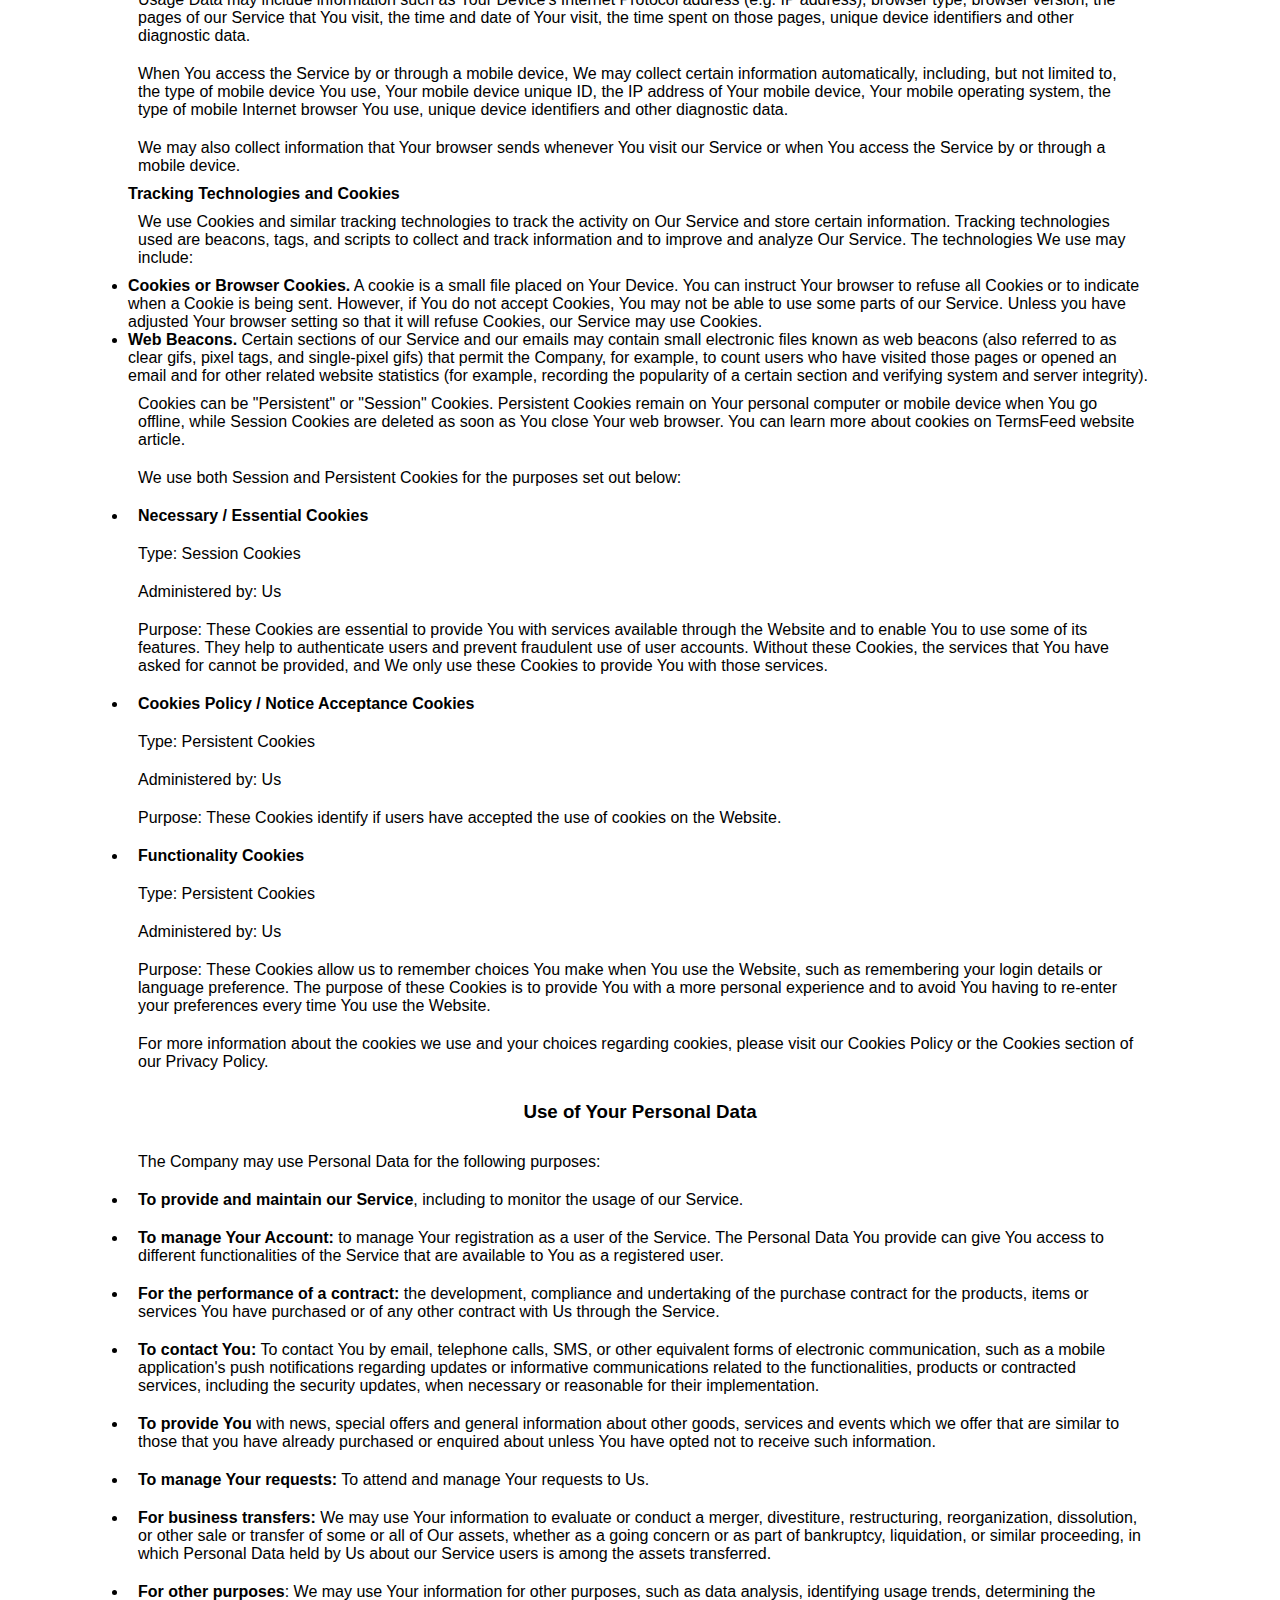
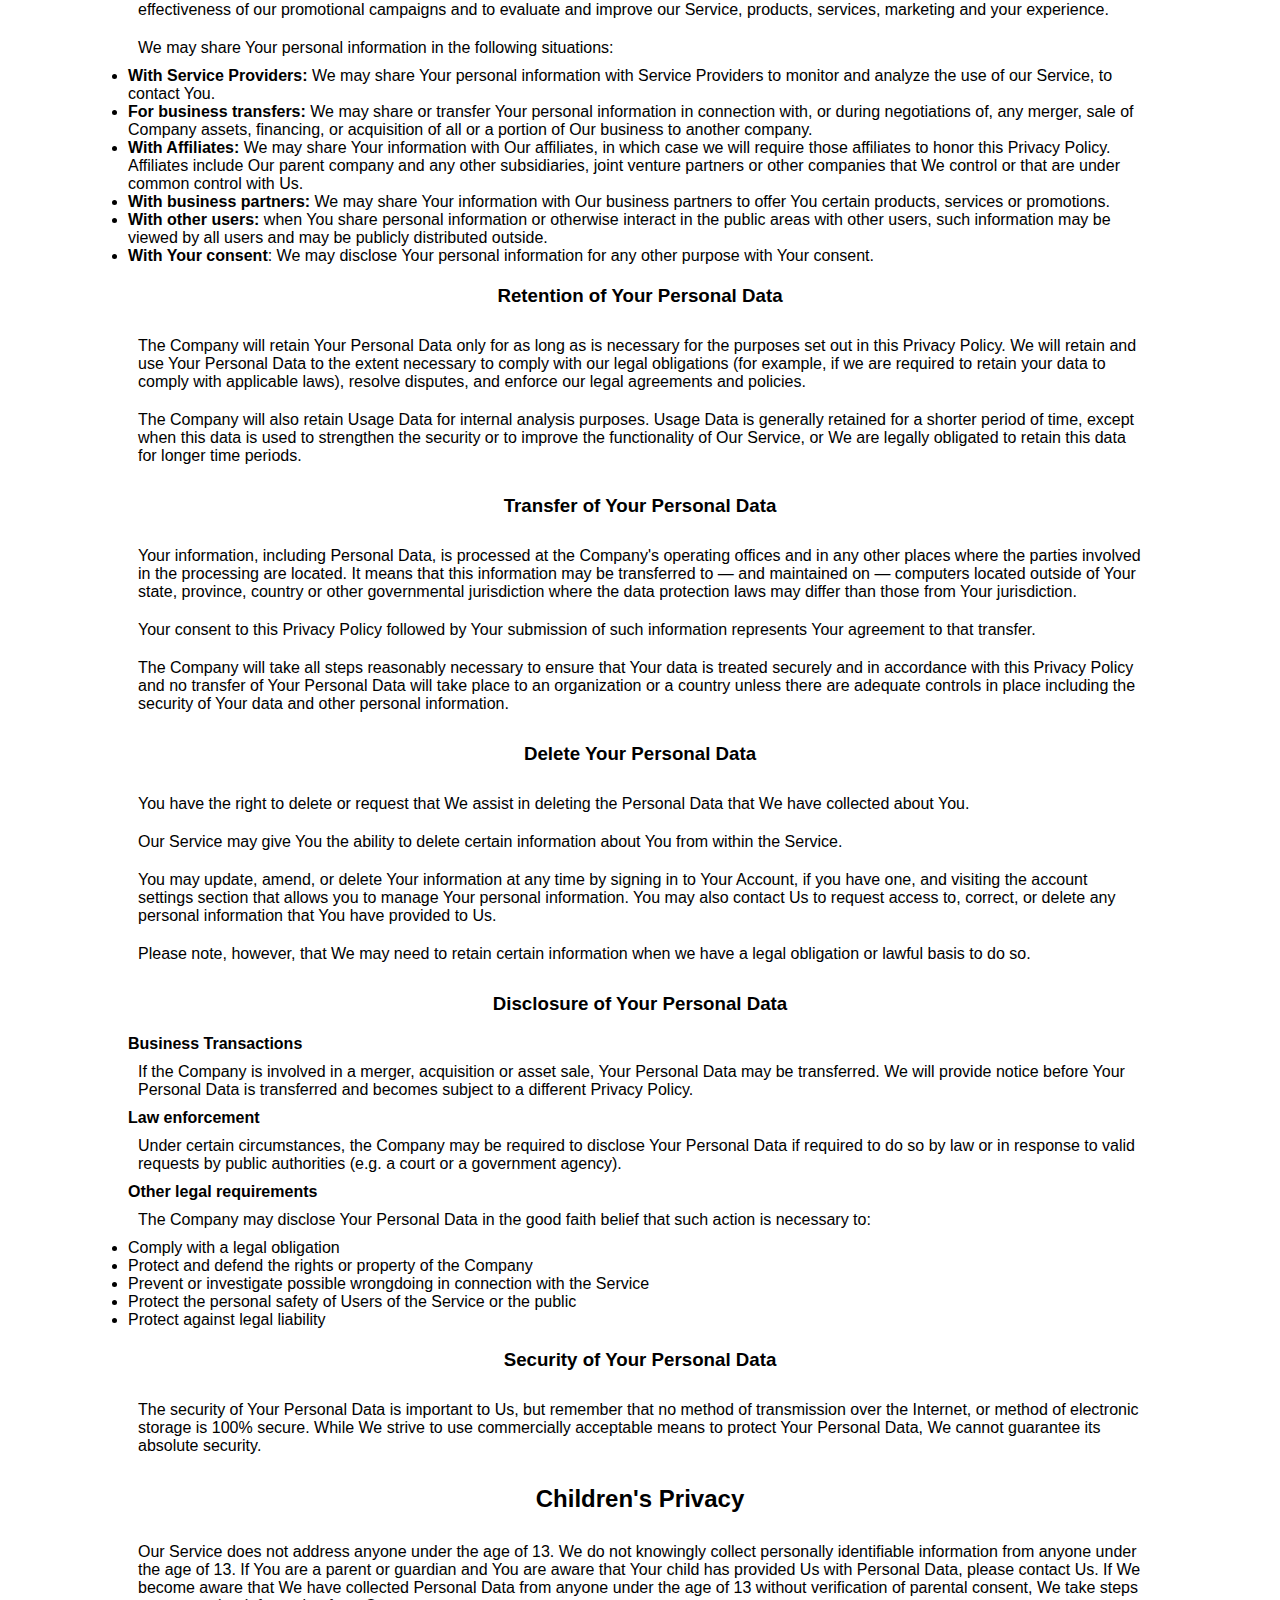
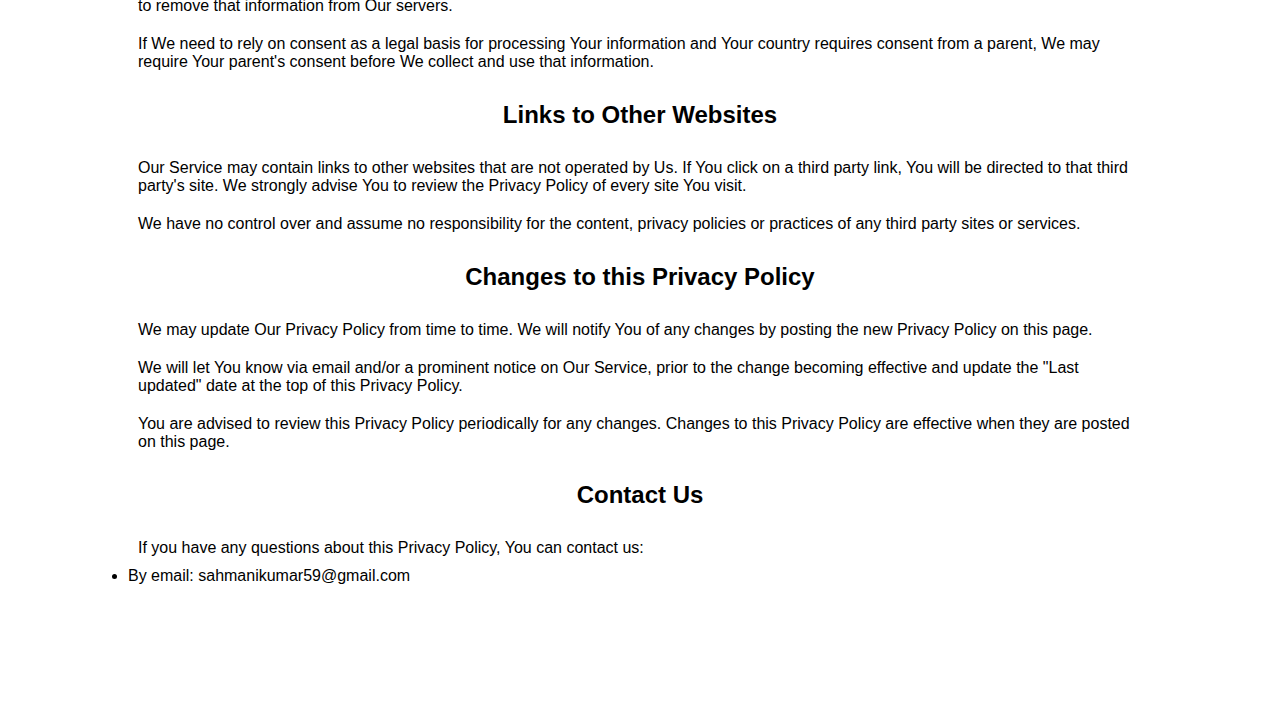
<file: quick/privacy.html>
<!DOCTYPE html>
<html lang="en">

<head>
  <meta charset="UTF-8">
  <meta name="viewport" content="width=device-width, initial-scale=1.0">
  <link href='https://unpkg.com/boxicons@2.1.4/css/boxicons.min.css' rel='stylesheet'>
  <link rel="stylesheet" href="/quick/style.css">
  <title>FooD HuB</title>
</head>

<body>
  <!---------------Nev Bar--------------->
  <header>
    <div class="nav container">
      <!---------------Nav Icon--------------->
      <i class='bx bx-menu' id="menu-icon"></i>
      <!---------------Logo--------------->
      <a href="/index.html">
        <div class="logo-i">
          <h2>FooD HuB</h2>
          <img src="/img/logo.png" alt="Logo" class="logo">
        </div>
      </a>
      <!---------------Nav-Bar--------------->
      <div class="navbar">
        <a href="/index.html" class="nav-link">Home</a>
        <a href="/menu/menu.html" class="nav-link">Menu</a>
        <a href="/page/about.html" class="nav-link">About</a>
        <a href="/page/contact.html" class="nav-link">Contact Us</a>
      </div>
      <!---------------Cart- Search--------------->
      <div class="serach-cart">
        <a href="/cart.html">
          <i class='bx bxl-shopify' id="cart-icon"></i>
          <span id="cart-item-count">0</span></a>
          </a>
      </div>
    </div>
  </header>

 <!---------------Privacy--------------->

 <div class="privacy">
  <h1>Privacy Policy</h1>
  <p>This Privacy Policy describes Our policies and procedures on the collection, use and disclosure of Your information when You use the Service and tells You about Your privacy rights and how the law protects You.</p>
  <p>We use Your Personal data to provide and improve the Service. By using the Service, You agree to the collection and use of information in accordance with this Privacy Policy.</p>
  <h2>Interpretation and Definitions</h2>
  <h3>Interpretation</h3>
  <p>The words of which the initial letter is capitalized have meanings defined under the following conditions. The following definitions shall have the same meaning regardless of whether they appear in singular or in plural.</p>
  <h3>Definitions</h3>
  <p>For the purposes of this Privacy Policy:</p>
  <ul>
  <li>
  <p><strong>Account</strong> means a unique account created for You to access our Service or parts of our Service.</p>
  </li>
  <li>
  <p><strong>Affiliate</strong> means an entity that controls, is controlled by or is under common control with a party, where &quot;control&quot; means ownership of 50% or more of the shares, equity interest or other securities entitled to vote for election of directors or other managing authority.</p>
  </li>
  <li>
  <p><strong>Company</strong> (referred to as either &quot;the Company&quot;, &quot;We&quot;, &quot;Us&quot; or &quot;Our&quot; in this Agreement) refers to Food Hub.</p>
  </li>
  <li>
  <p><strong>Cookies</strong> are small files that are placed on Your computer, mobile device or any other device by a website, containing the details of Your browsing history on that website among its many uses.</p>
  </li>
  <li>
  <p><strong>Country</strong> refers to:  Nepal</p>
  </li>
  <li>
  <p><strong>Device</strong> means any device that can access the Service such as a computer, a cellphone or a digital tablet.</p>
  </li>
  <li>
  <p><strong>Personal Data</strong> is any information that relates to an identified or identifiable individual.</p>
  </li>
  <li>
  <p><strong>Service</strong> refers to the Website.</p>
  </li>
  <li>
  <p><strong>Service Provider</strong> means any natural or legal person who processes the data on behalf of the Company. It refers to third-party companies or individuals employed by the Company to facilitate the Service, to provide the Service on behalf of the Company, to perform services related to the Service or to assist the Company in analyzing how the Service is used.</p>
  </li>
  <li>
  <p><strong>Usage Data</strong> refers to data collected automatically, either generated by the use of the Service or from the Service infrastructure itself (for example, the duration of a page visit).</p>
  </li>
  <li>
  <p><strong>Website</strong> refers to Food Hub, accessible from <a href="localhost: 3000/index.html" rel="external nofollow noopener" target="_blank">http://127.0.0.1:49709/index.html</a></p>
  </li>
  <li>
  <p><strong>You</strong> means the individual accessing or using the Service, or the company, or other legal entity on behalf of which such individual is accessing or using the Service, as applicable.</p>
  </li>
  </ul>
  <h2>Collecting and Using Your Personal Data</h2>
  <h3>Types of Data Collected</h3>
  <h4>Personal Data</h4>
  <p>While using Our Service, We may ask You to provide Us with certain personally identifiable information that can be used to contact or identify You. Personally identifiable information may include, but is not limited to:</p>
  <ul>
  <li>
  <p>Email address</p>
  </li>
  <li>
  <p>Usage Data</p>
  </li>
  </ul>
  <h4>Usage Data</h4>
  <p>Usage Data is collected automatically when using the Service.</p>
  <p>Usage Data may include information such as Your Device's Internet Protocol address (e.g. IP address), browser type, browser version, the pages of our Service that You visit, the time and date of Your visit, the time spent on those pages, unique device identifiers and other diagnostic data.</p>
  <p>When You access the Service by or through a mobile device, We may collect certain information automatically, including, but not limited to, the type of mobile device You use, Your mobile device unique ID, the IP address of Your mobile device, Your mobile operating system, the type of mobile Internet browser You use, unique device identifiers and other diagnostic data.</p>
  <p>We may also collect information that Your browser sends whenever You visit our Service or when You access the Service by or through a mobile device.</p>
  <h4>Tracking Technologies and Cookies</h4>
  <p>We use Cookies and similar tracking technologies to track the activity on Our Service and store certain information. Tracking technologies used are beacons, tags, and scripts to collect and track information and to improve and analyze Our Service. The technologies We use may include:</p>
  <ul>
  <li><strong>Cookies or Browser Cookies.</strong> A cookie is a small file placed on Your Device. You can instruct Your browser to refuse all Cookies or to indicate when a Cookie is being sent. However, if You do not accept Cookies, You may not be able to use some parts of our Service. Unless you have adjusted Your browser setting so that it will refuse Cookies, our Service may use Cookies.</li>
  <li><strong>Web Beacons.</strong> Certain sections of our Service and our emails may contain small electronic files known as web beacons (also referred to as clear gifs, pixel tags, and single-pixel gifs) that permit the Company, for example, to count users who have visited those pages or opened an email and for other related website statistics (for example, recording the popularity of a certain section and verifying system and server integrity).</li>
  </ul>
  <p>Cookies can be &quot;Persistent&quot; or &quot;Session&quot; Cookies. Persistent Cookies remain on Your personal computer or mobile device when You go offline, while Session Cookies are deleted as soon as You close Your web browser. You can learn more about cookies on TermsFeed website article.</p>
  <p>We use both Session and Persistent Cookies for the purposes set out below:</p>
  <ul>
  <li>
  <p><strong>Necessary / Essential Cookies</strong></p>
  <p>Type: Session Cookies</p>
  <p>Administered by: Us</p>
  <p>Purpose: These Cookies are essential to provide You with services available through the Website and to enable You to use some of its features. They help to authenticate users and prevent fraudulent use of user accounts. Without these Cookies, the services that You have asked for cannot be provided, and We only use these Cookies to provide You with those services.</p>
  </li>
  <li>
  <p><strong>Cookies Policy / Notice Acceptance Cookies</strong></p>
  <p>Type: Persistent Cookies</p>
  <p>Administered by: Us</p>
  <p>Purpose: These Cookies identify if users have accepted the use of cookies on the Website.</p>
  </li>
  <li>
  <p><strong>Functionality Cookies</strong></p>
  <p>Type: Persistent Cookies</p>
  <p>Administered by: Us</p>
  <p>Purpose: These Cookies allow us to remember choices You make when You use the Website, such as remembering your login details or language preference. The purpose of these Cookies is to provide You with a more personal experience and to avoid You having to re-enter your preferences every time You use the Website.</p>
  </li>
  </ul>
  <p>For more information about the cookies we use and your choices regarding cookies, please visit our Cookies Policy or the Cookies section of our Privacy Policy.</p>
  <h3>Use of Your Personal Data</h3>
  <p>The Company may use Personal Data for the following purposes:</p>
  <ul>
  <li>
  <p><strong>To provide and maintain our Service</strong>, including to monitor the usage of our Service.</p>
  </li>
  <li>
  <p><strong>To manage Your Account:</strong> to manage Your registration as a user of the Service. The Personal Data You provide can give You access to different functionalities of the Service that are available to You as a registered user.</p>
  </li>
  <li>
  <p><strong>For the performance of a contract:</strong> the development, compliance and undertaking of the purchase contract for the products, items or services You have purchased or of any other contract with Us through the Service.</p>
  </li>
  <li>
  <p><strong>To contact You:</strong> To contact You by email, telephone calls, SMS, or other equivalent forms of electronic communication, such as a mobile application's push notifications regarding updates or informative communications related to the functionalities, products or contracted services, including the security updates, when necessary or reasonable for their implementation.</p>
  </li>
  <li>
  <p><strong>To provide You</strong> with news, special offers and general information about other goods, services and events which we offer that are similar to those that you have already purchased or enquired about unless You have opted not to receive such information.</p>
  </li>
  <li>
  <p><strong>To manage Your requests:</strong> To attend and manage Your requests to Us.</p>
  </li>
  <li>
  <p><strong>For business transfers:</strong> We may use Your information to evaluate or conduct a merger, divestiture, restructuring, reorganization, dissolution, or other sale or transfer of some or all of Our assets, whether as a going concern or as part of bankruptcy, liquidation, or similar proceeding, in which Personal Data held by Us about our Service users is among the assets transferred.</p>
  </li>
  <li>
  <p><strong>For other purposes</strong>: We may use Your information for other purposes, such as data analysis, identifying usage trends, determining the effectiveness of our promotional campaigns and to evaluate and improve our Service, products, services, marketing and your experience.</p>
  </li>
  </ul>
  <p>We may share Your personal information in the following situations:</p>
  <ul>
  <li><strong>With Service Providers:</strong> We may share Your personal information with Service Providers to monitor and analyze the use of our Service,  to contact You.</li>
  <li><strong>For business transfers:</strong> We may share or transfer Your personal information in connection with, or during negotiations of, any merger, sale of Company assets, financing, or acquisition of all or a portion of Our business to another company.</li>
  <li><strong>With Affiliates:</strong> We may share Your information with Our affiliates, in which case we will require those affiliates to honor this Privacy Policy. Affiliates include Our parent company and any other subsidiaries, joint venture partners or other companies that We control or that are under common control with Us.</li>
  <li><strong>With business partners:</strong> We may share Your information with Our business partners to offer You certain products, services or promotions.</li>
  <li><strong>With other users:</strong> when You share personal information or otherwise interact in the public areas with other users, such information may be viewed by all users and may be publicly distributed outside.</li>
  <li><strong>With Your consent</strong>: We may disclose Your personal information for any other purpose with Your consent.</li>
  </ul>
  <h3>Retention of Your Personal Data</h3>
  <p>The Company will retain Your Personal Data only for as long as is necessary for the purposes set out in this Privacy Policy. We will retain and use Your Personal Data to the extent necessary to comply with our legal obligations (for example, if we are required to retain your data to comply with applicable laws), resolve disputes, and enforce our legal agreements and policies.</p>
  <p>The Company will also retain Usage Data for internal analysis purposes. Usage Data is generally retained for a shorter period of time, except when this data is used to strengthen the security or to improve the functionality of Our Service, or We are legally obligated to retain this data for longer time periods.</p>
  <h3>Transfer of Your Personal Data</h3>
  <p>Your information, including Personal Data, is processed at the Company's operating offices and in any other places where the parties involved in the processing are located. It means that this information may be transferred to — and maintained on — computers located outside of Your state, province, country or other governmental jurisdiction where the data protection laws may differ than those from Your jurisdiction.</p>
  <p>Your consent to this Privacy Policy followed by Your submission of such information represents Your agreement to that transfer.</p>
  <p>The Company will take all steps reasonably necessary to ensure that Your data is treated securely and in accordance with this Privacy Policy and no transfer of Your Personal Data will take place to an organization or a country unless there are adequate controls in place including the security of Your data and other personal information.</p>
  <h3>Delete Your Personal Data</h3>
  <p>You have the right to delete or request that We assist in deleting the Personal Data that We have collected about You.</p>
  <p>Our Service may give You the ability to delete certain information about You from within the Service.</p>
  <p>You may update, amend, or delete Your information at any time by signing in to Your Account, if you have one, and visiting the account settings section that allows you to manage Your personal information. You may also contact Us to request access to, correct, or delete any personal information that You have provided to Us.</p>
  <p>Please note, however, that We may need to retain certain information when we have a legal obligation or lawful basis to do so.</p>
  <h3>Disclosure of Your Personal Data</h3>
  <h4>Business Transactions</h4>
  <p>If the Company is involved in a merger, acquisition or asset sale, Your Personal Data may be transferred. We will provide notice before Your Personal Data is transferred and becomes subject to a different Privacy Policy.</p>
  <h4>Law enforcement</h4>
  <p>Under certain circumstances, the Company may be required to disclose Your Personal Data if required to do so by law or in response to valid requests by public authorities (e.g. a court or a government agency).</p>
  <h4>Other legal requirements</h4>
  <p>The Company may disclose Your Personal Data in the good faith belief that such action is necessary to:</p>
  <ul>
  <li>Comply with a legal obligation</li>
  <li>Protect and defend the rights or property of the Company</li>
  <li>Prevent or investigate possible wrongdoing in connection with the Service</li>
  <li>Protect the personal safety of Users of the Service or the public</li>
  <li>Protect against legal liability</li>
  </ul>
  <h3>Security of Your Personal Data</h3>
  <p>The security of Your Personal Data is important to Us, but remember that no method of transmission over the Internet, or method of electronic storage is 100% secure. While We strive to use commercially acceptable means to protect Your Personal Data, We cannot guarantee its absolute security.</p>
  <h2>Children's Privacy</h2>
  <p>Our Service does not address anyone under the age of 13. We do not knowingly collect personally identifiable information from anyone under the age of 13. If You are a parent or guardian and You are aware that Your child has provided Us with Personal Data, please contact Us. If We become aware that We have collected Personal Data from anyone under the age of 13 without verification of parental consent, We take steps to remove that information from Our servers.</p>
  <p>If We need to rely on consent as a legal basis for processing Your information and Your country requires consent from a parent, We may require Your parent's consent before We collect and use that information.</p>
  <h2>Links to Other Websites</h2>
  <p>Our Service may contain links to other websites that are not operated by Us. If You click on a third party link, You will be directed to that third party's site. We strongly advise You to review the Privacy Policy of every site You visit.</p>
  <p>We have no control over and assume no responsibility for the content, privacy policies or practices of any third party sites or services.</p>
  <h2>Changes to this Privacy Policy</h2>
  <p>We may update Our Privacy Policy from time to time. We will notify You of any changes by posting the new Privacy Policy on this page.</p>
  <p>We will let You know via email and/or a prominent notice on Our Service, prior to the change becoming effective and update the &quot;Last updated&quot; date at the top of this Privacy Policy.</p>
  <p>You are advised to review this Privacy Policy periodically for any changes. Changes to this Privacy Policy are effective when they are posted on this page.</p>
  <h2>Contact Us</h2>
  <p>If you have any questions about this Privacy Policy, You can contact us:</p>
  <ul>
  <li>By email: sahmanikumar59@gmail.com</li>
  </ul>
 </div>

  <!---------------Add Script--------------->
<script src="/js/script.js"></script>
</body>
</html>
</file>
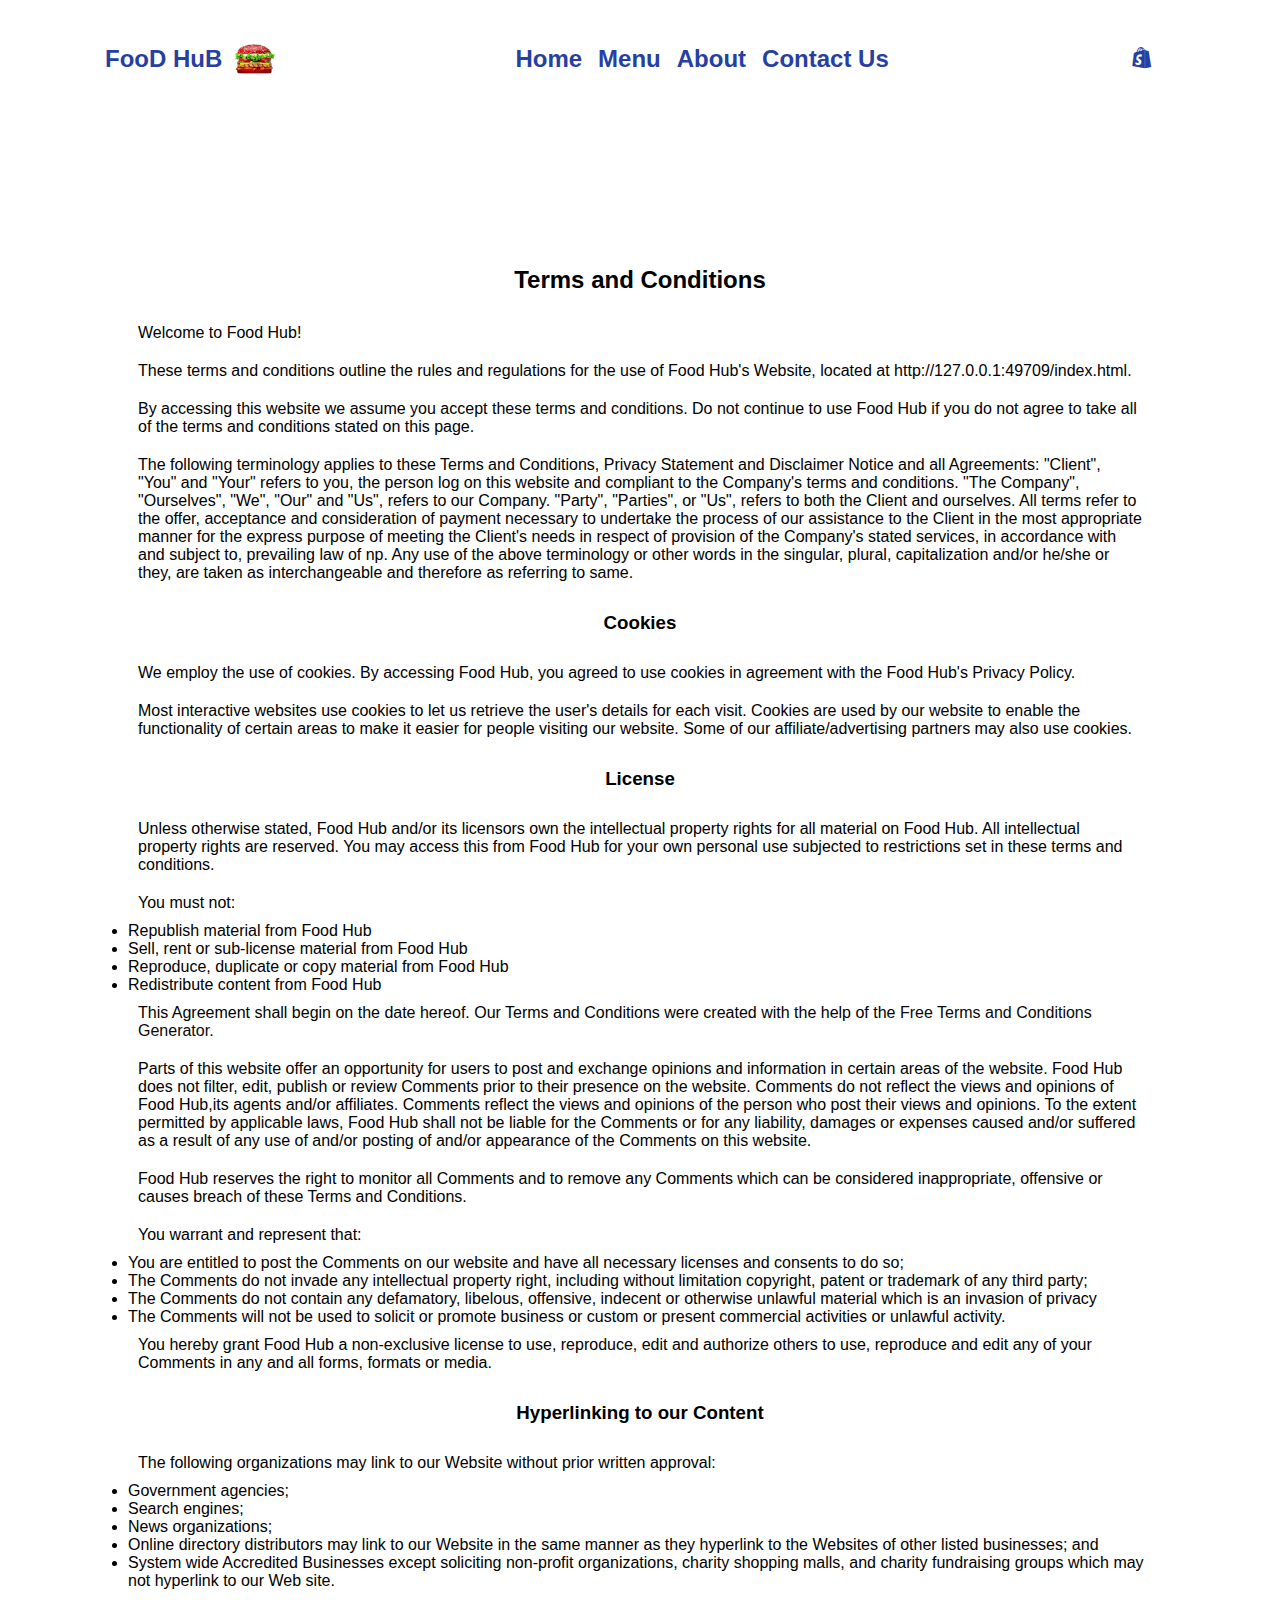
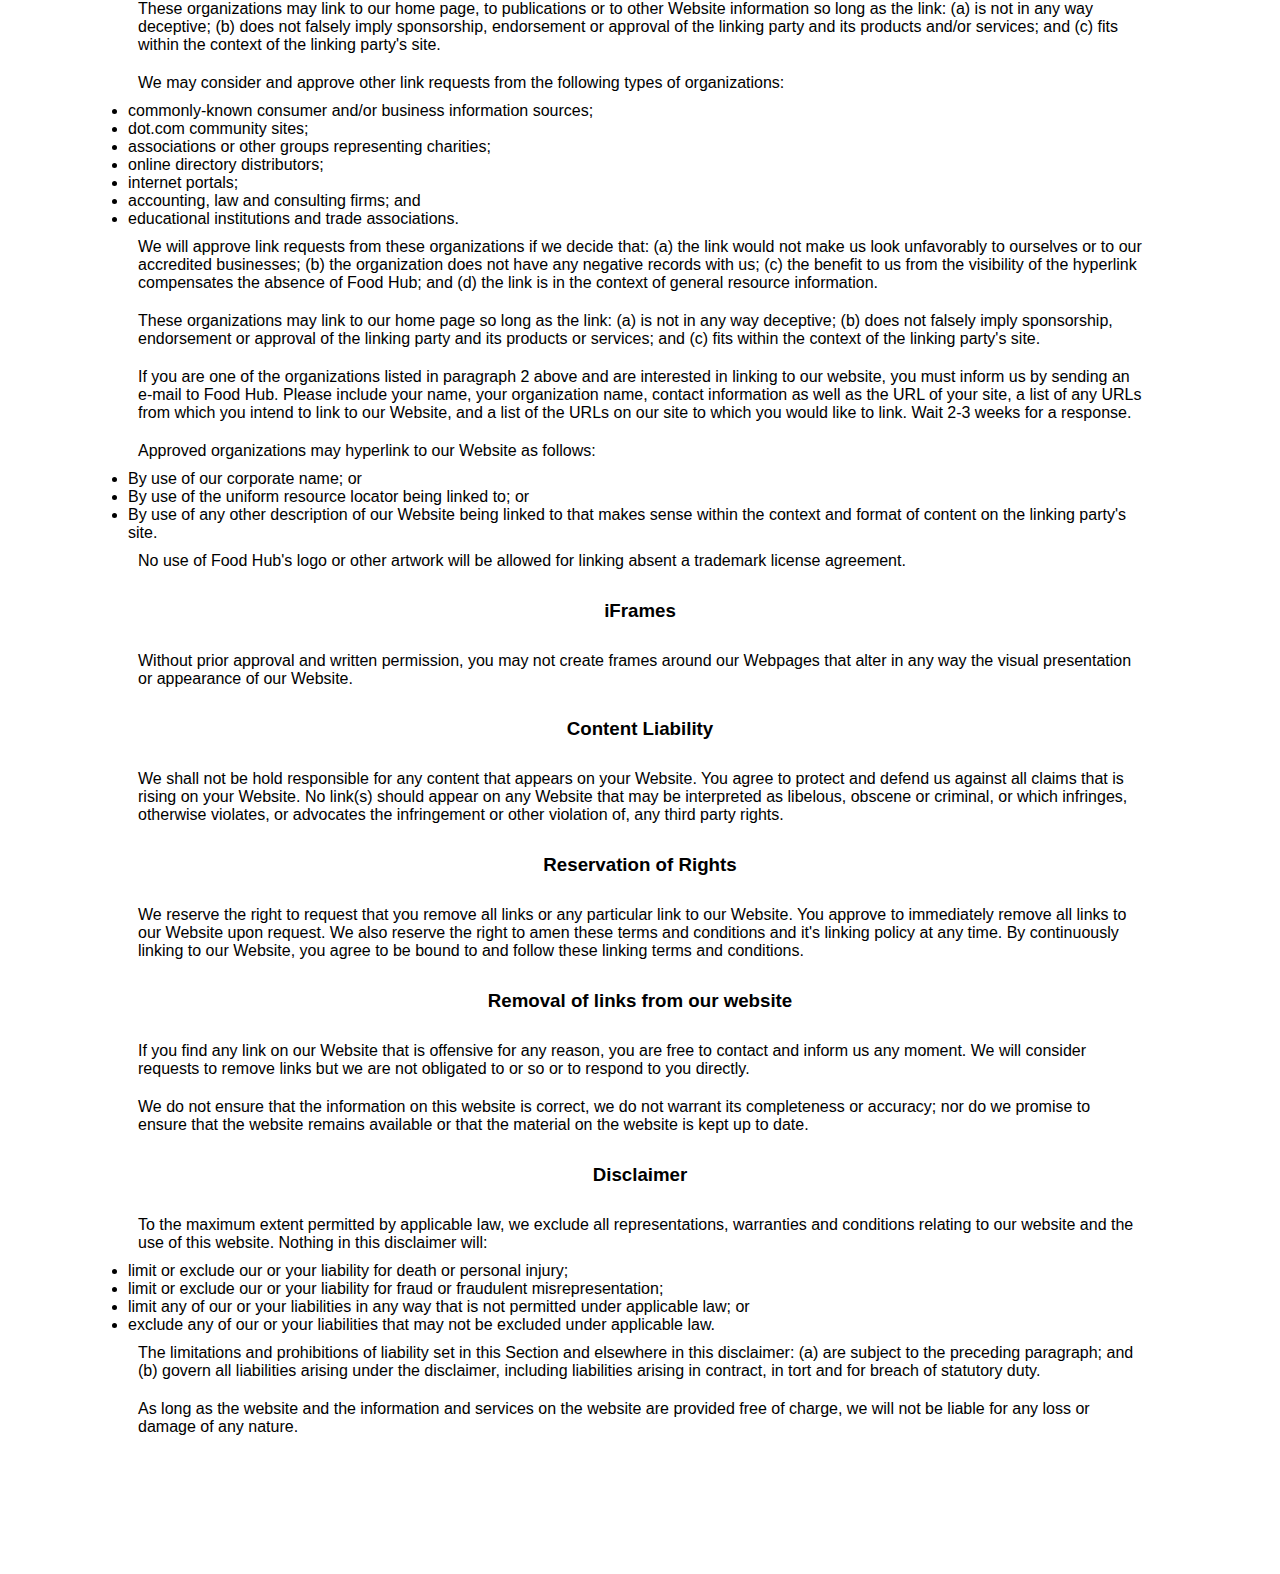
<file: quick/term.html>
<!DOCTYPE html>
<html lang="en">

<head>
  <meta charset="UTF-8">
  <meta name="viewport" content="width=device-width, initial-scale=1.0">
  <link href='https://unpkg.com/boxicons@2.1.4/css/boxicons.min.css' rel='stylesheet'>
  <link rel="stylesheet" href="/quick/style.css">
  <title>FooD HuB</title>
</head>

<body>
  <!---------------Nev Bar--------------->
  <header>
    <div class="nav container">
      <!---------------Nav Icon--------------->
      <i class='bx bx-menu' id="menu-icon"></i>
      <!---------------Logo--------------->
      <a href="/index.html">
        <div class="logo-i">
          <h2>FooD HuB</h2>
          <img src="/img/logo.png" alt="Logo" class="logo">
        </div>
      </a>
      <!---------------Nav-Bar--------------->
      <div class="navbar">
        <a href="/index.html" class="nav-link">Home</a>
        <a href="/menu/menu.html" class="nav-link">Menu</a>
        <a href="/page/about.html" class="nav-link">About</a>
        <a href="/page/contact.html" class="nav-link">Contact Us</a>
      </div>
      <!---------------Cart- Search--------------->
      <div class="serach-cart">
        <a href="/cart.html">
          <i class='bx bxl-shopify' id="cart-icon"></i>
          <span id="cart-item-count">0</span></a>
      </div>
    </div>
  </header>

<!-----------Term & Condition------------>

<div class="term">
  
<h2><strong>Terms and Conditions</strong></h2>

<p>Welcome to Food Hub!</p>

<p>These terms and conditions outline the rules and regulations for the use of Food  Hub's Website, located at http://127.0.0.1:49709/index.html.</p>

<p>By accessing this website we assume you accept these terms and conditions. Do not continue to use Food Hub if you do not agree to take all of the terms and conditions stated on this page.</p>

<p>The following terminology applies to these Terms and Conditions, Privacy Statement and Disclaimer Notice and all Agreements: "Client", "You" and "Your" refers to you, the person log on this website and compliant to the Company's terms and conditions. "The Company", "Ourselves", "We", "Our" and "Us", refers to our Company. "Party", "Parties", or "Us", refers to both the Client and ourselves. All terms refer to the offer, acceptance and consideration of payment necessary to undertake the process of our assistance to the Client in the most appropriate manner for the express purpose of meeting the Client's needs in respect of provision of the Company's stated services, in accordance with and subject to, prevailing law of np. Any use of the above terminology or other words in the singular, plural, capitalization and/or he/she or they, are taken as interchangeable and therefore as referring to same.</p>

<h3><strong>Cookies</strong></h3>

<p>We employ the use of cookies. By accessing Food Hub, you agreed to use cookies in agreement with the Food  Hub's Privacy Policy. </p>

<p>Most interactive websites use cookies to let us retrieve the user's details for each visit. Cookies are used by our website to enable the functionality of certain areas to make it easier for people visiting our website. Some of our affiliate/advertising partners may also use cookies.</p>

<h3><strong>License</strong></h3>

<p>Unless otherwise stated, Food  Hub and/or its licensors own the intellectual property rights for all material on Food Hub. All intellectual property rights are reserved. You may access this from Food Hub for your own personal use subjected to restrictions set in these terms and conditions.</p>

<p>You must not:</p>
<ul>
    <li>Republish material from Food Hub</li>
    <li>Sell, rent or sub-license material from Food Hub</li>
    <li>Reproduce, duplicate or copy material from Food Hub</li>
    <li>Redistribute content from Food Hub</li>
</ul>

<p>This Agreement shall begin on the date hereof. Our Terms and Conditions were created with the help of the <a href="https://www.termsandconditionsgenerator.com/">Free Terms and Conditions Generator</a>.</p>

<p>Parts of this website offer an opportunity for users to post and exchange opinions and information in certain areas of the website. Food  Hub does not filter, edit, publish or review Comments prior to their presence on the website. Comments do not reflect the views and opinions of Food  Hub,its agents and/or affiliates. Comments reflect the views and opinions of the person who post their views and opinions. To the extent permitted by applicable laws, Food  Hub shall not be liable for the Comments or for any liability, damages or expenses caused and/or suffered as a result of any use of and/or posting of and/or appearance of the Comments on this website.</p>

<p>Food  Hub reserves the right to monitor all Comments and to remove any Comments which can be considered inappropriate, offensive or causes breach of these Terms and Conditions.</p>

<p>You warrant and represent that:</p>

<ul>
    <li>You are entitled to post the Comments on our website and have all necessary licenses and consents to do so;</li>
    <li>The Comments do not invade any intellectual property right, including without limitation copyright, patent or trademark of any third party;</li>
    <li>The Comments do not contain any defamatory, libelous, offensive, indecent or otherwise unlawful material which is an invasion of privacy</li>
    <li>The Comments will not be used to solicit or promote business or custom or present commercial activities or unlawful activity.</li>
</ul>

<p>You hereby grant Food  Hub a non-exclusive license to use, reproduce, edit and authorize others to use, reproduce and edit any of your Comments in any and all forms, formats or media.</p>

<h3><strong>Hyperlinking to our Content</strong></h3>

<p>The following organizations may link to our Website without prior written approval:</p>

<ul>
    <li>Government agencies;</li>
    <li>Search engines;</li>
    <li>News organizations;</li>
    <li>Online directory distributors may link to our Website in the same manner as they hyperlink to the Websites of other listed businesses; and</li>
    <li>System wide Accredited Businesses except soliciting non-profit organizations, charity shopping malls, and charity fundraising groups which may not hyperlink to our Web site.</li>
</ul>

<p>These organizations may link to our home page, to publications or to other Website information so long as the link: (a) is not in any way deceptive; (b) does not falsely imply sponsorship, endorsement or approval of the linking party and its products and/or services; and (c) fits within the context of the linking party's site.</p>

<p>We may consider and approve other link requests from the following types of organizations:</p>

<ul>
    <li>commonly-known consumer and/or business information sources;</li>
    <li>dot.com community sites;</li>
    <li>associations or other groups representing charities;</li>
    <li>online directory distributors;</li>
    <li>internet portals;</li>
    <li>accounting, law and consulting firms; and</li>
    <li>educational institutions and trade associations.</li>
</ul>

<p>We will approve link requests from these organizations if we decide that: (a) the link would not make us look unfavorably to ourselves or to our accredited businesses; (b) the organization does not have any negative records with us; (c) the benefit to us from the visibility of the hyperlink compensates the absence of Food  Hub; and (d) the link is in the context of general resource information.</p>

<p>These organizations may link to our home page so long as the link: (a) is not in any way deceptive; (b) does not falsely imply sponsorship, endorsement or approval of the linking party and its products or services; and (c) fits within the context of the linking party's site.</p>

<p>If you are one of the organizations listed in paragraph 2 above and are interested in linking to our website, you must inform us by sending an e-mail to Food  Hub. Please include your name, your organization name, contact information as well as the URL of your site, a list of any URLs from which you intend to link to our Website, and a list of the URLs on our site to which you would like to link. Wait 2-3 weeks for a response.</p>

<p>Approved organizations may hyperlink to our Website as follows:</p>

<ul>
    <li>By use of our corporate name; or</li>
    <li>By use of the uniform resource locator being linked to; or</li>
    <li>By use of any other description of our Website being linked to that makes sense within the context and format of content on the linking party's site.</li>
</ul>

<p>No use of Food  Hub's logo or other artwork will be allowed for linking absent a trademark license agreement.</p>

<h3><strong>iFrames</strong></h3>

<p>Without prior approval and written permission, you may not create frames around our Webpages that alter in any way the visual presentation or appearance of our Website.</p>

<h3><strong>Content Liability</strong></h3>

<p>We shall not be hold responsible for any content that appears on your Website. You agree to protect and defend us against all claims that is rising on your Website. No link(s) should appear on any Website that may be interpreted as libelous, obscene or criminal, or which infringes, otherwise violates, or advocates the infringement or other violation of, any third party rights.</p>

<h3><strong>Reservation of Rights</strong></h3>

<p>We reserve the right to request that you remove all links or any particular link to our Website. You approve to immediately remove all links to our Website upon request. We also reserve the right to amen these terms and conditions and it's linking policy at any time. By continuously linking to our Website, you agree to be bound to and follow these linking terms and conditions.</p>

<h3><strong>Removal of links from our website</strong></h3>

<p>If you find any link on our Website that is offensive for any reason, you are free to contact and inform us any moment. We will consider requests to remove links but we are not obligated to or so or to respond to you directly.</p>

<p>We do not ensure that the information on this website is correct, we do not warrant its completeness or accuracy; nor do we promise to ensure that the website remains available or that the material on the website is kept up to date.</p>

<h3><strong>Disclaimer</strong></h3>

<p>To the maximum extent permitted by applicable law, we exclude all representations, warranties and conditions relating to our website and the use of this website. Nothing in this disclaimer will:</p>

<ul>
    <li>limit or exclude our or your liability for death or personal injury;</li>
    <li>limit or exclude our or your liability for fraud or fraudulent misrepresentation;</li>
    <li>limit any of our or your liabilities in any way that is not permitted under applicable law; or</li>
    <li>exclude any of our or your liabilities that may not be excluded under applicable law.</li>
</ul>

<p>The limitations and prohibitions of liability set in this Section and elsewhere in this disclaimer: (a) are subject to the preceding paragraph; and (b) govern all liabilities arising under the disclaimer, including liabilities arising in contract, in tort and for breach of statutory duty.</p>

<p>As long as the website and the information and services on the website are provided free of charge, we will not be liable for any loss or damage of any nature.</p>
</div>


  <!---------------Add Script--------------->
  <script src="/js/script.js"></script>

</body>
</html>
</file>
<file: css/style.css>
*{
    margin: 0;
    padding: 0;
    font-family: Arial, Helvetica, sans-serif;
    text-decoration: none;
    scroll-behavior: smooth;
}
html, body{
    width: 100%;
    height: 100%;
    background-color: rgb(255, 255, 255);
    color: black;
}

.profile{
    width: 30px;
}
section{
    padding: 5rem 0 2rem;
}
img{
    width: 100%;
}
.logo{
    width: 45px;
}
a{
    color: #080808;
}
.logo-i {
    display: flex;
    justify-content: space-between;
    align-items: center;
   color: #273fa1;
}
.logo-i img{
    margin-left: 10px;
}
.container{
    max-width: 1070px;
    margin: auto;
    width: 100%;
}
.serach-cart{
    display: flex;
    align-items: center;
    justify-content: space-between;
    column-gap: 1.5rem;
}

header{
    display: flex;
    width: 100%;
    top: 0;
    left: 0;
    z-index: 100;
}
.nav{
    display: flex;
    align-items: center;
    justify-content: space-between;
    padding: 25px 0;
}
#menu-icon{
    display: none;
    font-size: 20px;
    cursor: pointer;
    color: #273fa1;
}

.navbar{
    display: flex;
    align-items: center;
    column-gap: 1rem;
}
.nav-link{
    font-size: 1.5rem;
    color: #273fa1;
    font-weight: 700;
}
#cart-icon{
    position: relative;
    font-size: 2.8rem;
    color: #273fa1;
    cursor: pointer;
}
#cart-icon[data-quantity]::after{
    content: "";
}
#cart-icon[data-quantity]::after{
    content: attr(data-quantity);
    position: absolute;
    top: 0;
    right: -11px;
    width: 20px;
    height: 20px;
    background-color:#273fa1;
    border-radius: 50%;
    color: #fff;
    font-size: 12px;
    font-weight: 500;
    display: flex;
    align-items: center;
    justify-content: center;
}

.cart-item-quantity{
    border: 1px solid #000;
    outline-color: #bb0b17;
    width: 2.8rem;
    text-align: center;
    border-radius: 4px;
    margin-top: 0.5rem;
    font-size: 1rem;
}
#cart-item-count {
    background-color: #f16565;
    white-space: nowrap;
    text-align: center;
    line-height: 18px;
    padding: 3px 4px;
    position: relative;
    border-radius: 50%;
    font-size: 12px;
    color: white;
    left: -16px;
    top: -25px;
    font-weight: 700;
    cursor: pointer;
    transition: background-color 0.3s ease;
}

/*----------Banner----------*/
hr{
    margin-top: 190px;
}
.banner{
    display: flex;
    justify-content: space-evenly;
    align-items: center;
    padding-top: 134px;
    padding-bottom: 19px;
}
.banner img{
    width: 400px;
    height: auto;
    margin-bottom: -133px;
    position: relative;
    box-shadow: #f16565;
    animation: rotate 10s linear infinite;
}
@keyframes rotate {
    0%{
        transform: rotate(0deg);
    }
    100%{
        transform: rotate(360deg);
    }
}
.banner-text{
    font-size: 15px;
    text-align: center;
}
.banner-text h1{
    font-size: 50px;
}
.banner-text p{
    font-size: 20px;
    margin-top: 16px;
}
.banner-text button{
    margin-top: 64px;
    border: none;
    outline: none;
    background-color: rgb(255, 119, 0);
    color: white;
    border-radius: 5px;
    font-size: 22px;
    width: 160px;
    height: 40px;
    cursor: pointer;
}
hr{
    border: #454545 2px solid;
}
.hr1{
    margin-top: 35px;
}
.heading {
  font-size: 3.5rem;
  align-items: center;
  text-align: center;
  font-weight: 700;
}

/*--------Card Product---------*/
#productList{
    display: grid;
    grid-template-columns: repeat(3, 1fr);
    column-gap: 20px;
    row-gap: 20px;
    margin-top: 50px;
}
#productLists{
    display: grid;
    grid-template-columns: repeat(3, 1fr);
    column-gap: 89px;
    row-gap: 20px;
    margin-top: 50px;
}
.product:hover{
    background: #ff81a9;
    transform: translateY(-10px);
}

.product{
    text-align: center;
    background-color: #DCE0E1;
    padding: 20px;
    box-shadow: 0 8px 9px #757676;
    letter-spacing: 1px;
    border-radius: 4px;
}
.product-img{
    height: 10rem;
    width: 100%;
    object-fit: contain;
    margin-bottom: 1rem;
}
.product-imgs{
    height: 15rem;
    width: 100%;
    object-fit: contain;
    margin-bottom: 1rem;
}
.product-title, .product-price{
    font-size: 1.5rem;
    margin-top: 10px;
}
.product .add-to-cart{
    padding: 5px 30px;
    border-radius: 4px;
    background-color: #f16565;
    color: white;
    margin-top: 15px;
    font-size: 1.5rem;
    position: relative;
    cursor: pointer;
    transition: background-color 0.3s;
}
.product .add-to-cart:hover{ 
    color:#000000 ;
}
.more-btn{
    display: flex;
    justify-content: center;
} 

/* button */
.btn {
    margin: 45px;
    padding: 15px 40px;
    border: none;
    outline: none;
    color: #FFF;
    cursor: pointer;
    position: relative;
    z-index: 0;
    border-radius: 12px;
  }
  .btn::after {
    content: "";
    z-index: -1;
    position: absolute;
    width: 100%;
    height: 100%;
    background-color: #333;
    left: 0;
    top: 0;
    border-radius: 10px;
  }
  /* glow */
  .btn::before {
    content: "";
    background: linear-gradient(
      45deg,
      #FF0000, #FF7300, #FFFB00, #48FF00,
      #00FFD5, #002BFF, #FF00C8, #FF0000
    );
    position: absolute;
    top: -2px;
    left: -2px;
    background-size: 600%;
    z-index: -1;
    width: calc(100% + 4px);
    height:  calc(100% + 4px);
    filter: blur(8px);
    animation: glowing 20s linear infinite;
    transition: opacity .3s ease-in-out;
    border-radius: 10px;
    opacity: 0;
  }
  
  @keyframes glowing {
    0% {background-position: 0 0;}
    50% {background-position: 400% 0;}
    100% {background-position: 0 0;}
  }
  
  /* hover */
  .btn:hover::before {
    opacity: 1;
  }
  
  .btn:active:after {
    background: transparent;
  }
  
  .btn:active {
    color: #000;
    font-weight: bold;
  }

/*-------------Footer---------------*/
.footer-hero{
    display: flex;
    justify-content: space-evenly;
    font-size: 1.5rem;
    margin-top:4%;
}
.a-tag{
    
    display: flex; 
    flex-direction: column;
    margin-top: 5%;
}
.a-tag a{
    
    display: flex; 
    flex-direction: column;
    margin-top: 5%;
}
.a-tag h6{
    font-size: 1rem;
    margin-top: 4%;
    cursor: pointer;
}
/*-------------Footer-Copyright---------------*/
.copyright{
    display: flex;
    align-items: center;
    text-align: center;
    justify-content: center;
    margin-top: 3%;
    background: #595959;
    color: #f16565;
    padding: 15px 5px;
    font-size: 1rem;
}

/*-------Contact--------*/


form input, form textarea{
    width: 100%;
    border: 0;
    outline: none;
    background: #cecece;
    padding: 15px;
    margin: 15px 0;
    color: #000000;
    font-size: 18px;
    border-radius: 6px;
}
form .btn2{
    padding: 14px 60px;
    font-size: 18px;
    margin-top: 20px;
    cursor: pointer;
}
.contact .row{
    margin-top: 10%;
    display: flex;
    flex-wrap: wrap;
    align-items: center;
    justify-content: center;
    gap:1.5rem;
 }
 
 .contact .row .image{
    flex:1 1 40rem;
 }
 
 .contact .row .image img{
    width: 100%;
 }
 .contact .row form{
    border-radius: 10px;
    border: 2px solid #000000;
    flex:1 1 40rem;
    padding:2rem 5rem;
    text-align: center;
 }
 
 .contact .row form h3{
    font-size: 2.5rem;
    color:#2e2e2e;
    text-transform: capitalize;
    margin-bottom: 1rem;
 }
 
 .contact .row form .box{
    width: 100%;
    border:1px solid#454545;
    padding:1.4rem;
    font-size: 1.8rem;
    color:#000;
    margin:.5rem 0;
 }
 
 .contact .row form textarea{
    height: 15rem;
    resize: none;
 }
 form{
    color: #000;
 }
.btns{
    padding: 5px 30px;
    border-radius: 4px;
    background-color: #f16565;
    color: white;
    margin-top: 20px;
    font-size: 1.5rem;
    position: relative;
    cursor: pointer;
}
.btns:hover{
    background-color: #454545;
}

/*----------about----------*/
.container{
    overflow: hidden;
    width: 100%;
}
.about-section h1{
    color: #ff6347;
    font-size: 55px;
    text-align: center;
    margin-top: 100px;
}
.container-hed{
    display: flex;
    justify-content: center;
    align-items: center; 
    margin-top: 70px;   
    margin-bottom: 70px;
}

.hero-content{
    margin-top: 20px;
    margin-left: 14%;
    font-size: 1.2rem;
    font-weight: 400;
}
.im img{
    height: auto;
    width: 420px;
    margin-left: 8%;
    background: transparent;
}
.hero-content h1{
    text-align: center;
    margin-bottom: 20px;
    color: #FF6544;
}
.btna{
    margin-top: 64px;
}
</file>
<file: css/cart.css>
.cart-container{
    margin-top: 3rem !important;
}

.back-hompage .bx{
    font-size: 24px;
    color: #000;
}
.back-hompage span{
    font-size: 1rem;
    font-weight: 600;
    color: #000;
}
.cart-s-title{
    font-size: 2.2rem;
    margin: 2.5rem 0;
    align-items: center;
    justify-content: center;
}
.cart-box{
    display: grid;
    grid-template-columns: 78% 20%;
    gap: 1rem;
}
#cartItems{
  margin-top: 30px;
    display: grid;
    row-gap: 1rem;
}
.cart-item{
    display: grid;
    grid-template-columns: 0.5fr 1fr 0.5fr ;
    align-items: center;
    border-bottom: 1px solid #ab738f;
    padding-bottom: 10px;
}
.cart-item img{
    width: 40%;
    height: 80%;
    object-fit: cover;
    object-position: center;
    border-radius: 2px;
}
.cart-item-info{
    display: grid;
    grid-template-columns: 0.5fr 1fr;
}
.cart-item-title{
    font-size: 1.3rem;
}
.cart-item-quantity{
    border: 1px solid #000;
    outline-color: #273fa1;
    width: 2.8rem;
    text-align: center;
    border-radius: 4px;
    margin-top: 0.5rem;
    font-size: 1rem;
}
.cart-item-price{
    font-size: 1.3rem;
}
.remove-from-cart{
    max-width: 80px;
    font-weight: 700;
    border: none;
    outline: none;
    background: red;
    color: #fff;
    padding: 8px;
    cursor: pointer;
    border-radius: 4px;
    transition: background-color 0.3s;
}
.cart-t{
    font-size: 1rem;
    font-weight: 500;
}
.price-item{
    justify-content: space-between;
    display: flex;
    margin-top: 10px;
    margin-bottom: 10px;

}
.price-footer{
    justify-content: space-between;
    display: flex; 
    margin-top: 10px;
}
.checkout-btn{
    display: flex;
    justify-content: center;
    align-items: center;
    margin-top: 20px;
    padding: 10px 63.5px;
    border: 1px solid #ab738f;
    border-radius: 4px;
    background-color: #ff004f;
    color: #fff;
    font-size: 1rem;
}
.cart-total-details{
    display: grid;
}

.price-header, .price-item-tag{
    margin-top: 20px;
    margin-bottom: 20px;
    font-size: 1.3rem;
    text-align: center;
    text-decoration: none;
    font-weight: 500;
}


/* button */
.btn {
    margin: 100px;
    padding: 15px 40px;
    border: none;
    outline: none;
    color: #FFF;
    cursor: pointer;
    position: relative;
    z-index: 0;
    border-radius: 12px;
  }
  .btn::after {
    content: "";
    z-index: -1;
    position: absolute;
    width: 100%;
    height: 100%;
    background-color: #333;
    left: 0;
    top: 0;
    border-radius: 10px;
  }
  /* glow */
  .btn::before {
    content: "";
    background: linear-gradient(
      45deg,
      #FF0000, #FF7300, #FFFB00, #48FF00,
      #00FFD5, #002BFF, #FF00C8, #FF0000
    );
    position: absolute;
    top: -2px;
    left: -2px;
    background-size: 600%;
    z-index: -1;
    width: calc(100% + 4px);
    height:  calc(100% + 4px);
    filter: blur(8px);
    animation: glowing 20s linear infinite;
    transition: opacity .3s ease-in-out;
    border-radius: 10px;
    opacity: 0;
  }
  
  @keyframes glowing {
    0% {background-position: 0 0;}
    50% {background-position: 400% 0;}
    100% {background-position: 0 0;}
  }
  
  /* hover */
  .btn:hover::before {
    opacity: 1;
  }
  
  .btn:active:after {
    background: transparent;
  }
  
  .btn:active {
    color: #000;
    font-weight: bold;
  }
</file>
<file: quick/style.css>
*{
    margin: 0;
    padding: 0;
    font-family: Arial, Helvetica, sans-serif;
    text-decoration: none;
    scroll-behavior: smooth;
}
html, body{
    width: 100%;
    height: 100%;
    background-color: rgb(255, 255, 255);
    color: black;
}
section{
    padding: 5rem 0 2rem;
}
img{
    width: 100%;
}
.logo{
    width: 45px;
}
.profile{
    width: 25px;
}
a{
    color: #080808;
}
.logo-i {
    display: flex;
    justify-content: space-between;
    align-items: center;
   color: #273fa1;
}
.logo-i img{
    margin-left: 10px;
}
.container{
    max-width: 1070px;
    margin: auto;
    width: 100%;
}
.serach-cart{
    display: flex;
    align-items: center;
    justify-content: space-between;
    column-gap: 1.5rem;
}
.search{
    align-items: center;
    background: #c3c3c3;
    padding: 5px 5px 5px 5px;
    display: flex;
    font-size: 12px;
    border-radius: 4px;
}
.search input{
    outline: none;
    border: 0;
    background: transparent;
}
header{
    display: flex;
    width: 100%;
    top: 0;
    left: 0;
    z-index: 100;
}
.nav{
    display: flex;
    align-items: center;
    justify-content: space-between;
    padding: 25px 0;
}
#menu-icon{
    display: none;
    font-size: 20px;
    cursor: pointer;
    color: #273fa1;
}

.navbar{
    display: flex;
    align-items: center;
    column-gap: 1rem;
}
.nav-link{
    font-size: 1.5rem;
    color: #273fa1;
    font-weight: 700;
}
#cart-icon{
    position: relative;
    font-size: 1.8rem;
    color: #273fa1;
    cursor: pointer;
}
#cart-icon[data-quantity]::after{
    content: "";
}
#cart-icon[data-quantity]::after{
    content: attr(data-quantity);
    position: absolute;
    top: 0;
    right: -11px;
    width: 20px;
    height: 20px;
    background-color:#273fa1;
    border-radius: 50%;
    color: #fff;
    font-size: 12px;
    font-weight: 500;
    display: flex;
    align-items: center;
    justify-content: center;
}

.cart-item-quantity{
    border: 1px solid #000;
    outline-color: #bb0b17;
    width: 2.8rem;
    text-align: center;
    border-radius: 4px;
    margin-top: 0.5rem;
    font-size: 1rem;
}
#cart-item-count {
    background-color: #f16565;
    white-space: nowrap;
    text-align: center;
    line-height: 18px;
    padding: 3px 4px;
    position: relative;
    border-radius: 50%;
    font-size: 12px;
    color: white;
    left: -13px;
    top: -20px;
    font-weight: 700;
    cursor: pointer;
    transition: background-color 0.3s ease;
}

/*-------------privacy---------------*/
.privacy, .faq, .disclaimer, .term{
    padding: 10%;
    align-items: center;
    justify-content: center;
}
 h1, h2, h3{
    text-align: center;
    margin-bottom: 20px;
    margin-top: 20px;
}
 p{
    padding: 10px;
}
</file>
